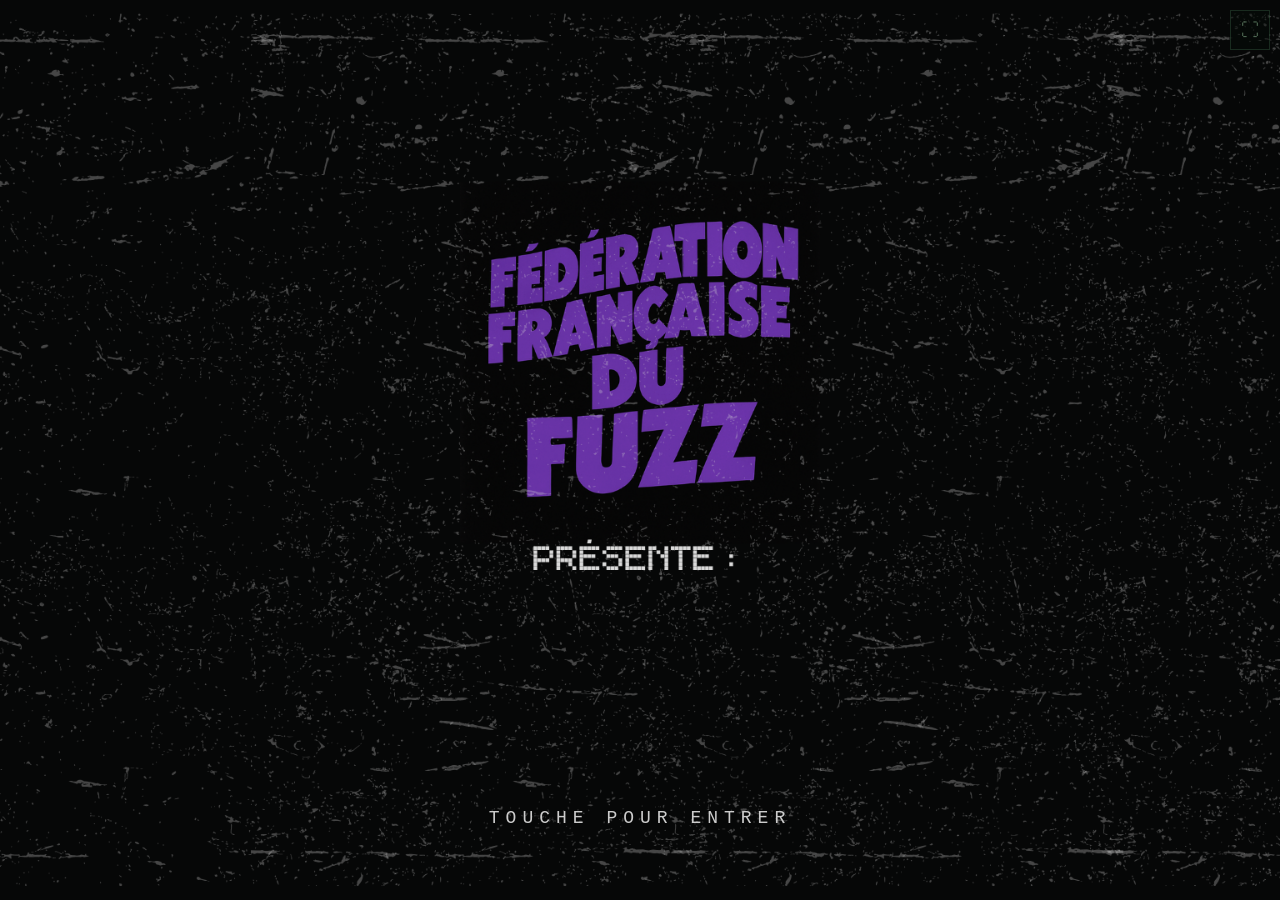
<file: index.html>
<!DOCTYPE html>
<html lang="fr">
<head>
<meta charset="UTF-8">
<meta name="viewport" content="width=device-width, initial-scale=1.0, maximum-scale=1.0, user-scalable=no, viewport-fit=cover">
<title>SLOTH TEMPLE</title>
<link rel="stylesheet" href="css/common.css">
<style>
  #splash { position:fixed; inset:0; z-index:200; background:#000;
    display:flex; flex-direction:column;
    align-items:center; justify-content:center; cursor:pointer; }
  #splash img { pointer-events:none; width:100%; height:100%; object-fit:cover; opacity:0.85; }
  #splash-texte { pointer-events:none; position:absolute; bottom:8%;
    font-family:'Courier New',monospace; color:#ccc;
    font-size:clamp(12px,2.5vw,18px); letter-spacing:6px;
    animation:clignoter 1.4s infinite; }
  @keyframes clignoter { 0%,100%{opacity:1} 50%{opacity:0} }
  #menu { position:fixed; inset:0; z-index:10; display:none;
    flex-direction:column; align-items:center;
    justify-content:flex-start;
    overflow-x:hidden; overflow-y:auto;
    -webkit-overflow-scrolling:touch; overscroll-behavior:contain;
    padding:max(12px, env(safe-area-inset-top)) 16px max(20px, env(safe-area-inset-bottom));
    box-sizing:border-box;
    background:radial-gradient(ellipse at 50% 60%, #0a1f10 0%, #020503 70%); }
  #logo { display:block;
    width:min(72vw, 320px);
    max-height:clamp(72px, 18vh, 160px);
    height:auto; object-fit:contain;
    margin-bottom:clamp(8px, 2vh, 20px);
    filter:drop-shadow(0 0 24px rgba(80,60,20,0.8)); flex-shrink:0; }
  #sous-titre { font-size:clamp(8px, 2vw, 12px); letter-spacing:clamp(2px, 1vw, 5px);
    color:#4a6a50; margin-bottom:clamp(12px, 2.5vh, 24px); flex-shrink:0; text-align:center; }
  #niveaux { display:flex; flex-direction:column; gap:10px; width:min(380px, 92vw); flex-shrink:0; }
  .niveau-btn { background:rgba(10,24,14,0.8); border:1px solid #2a4a34;
    color:#cfe8cf; font-family:'Courier New',monospace;
    font-size:clamp(10px,2.5vw,14px); letter-spacing:1px;
    padding:clamp(10px, 2.5vw, 16px) clamp(12px, 3vw, 20px); cursor:pointer; text-align:left;
    display:flex; justify-content:space-between; align-items:center; flex-shrink:0; }
  .niveau-btn:hover:not(:disabled) { border-color:#bfffc8; box-shadow:0 0 14px rgba(120,255,140,0.25); }
  .niveau-btn:active:not(:disabled) { background:rgba(30,70,40,0.8); }
  .niveau-btn:disabled { opacity:0.4; cursor:not-allowed; }
  .niveau-btn .num { color:#4a6a50; font-size:10px; letter-spacing:3px; }
  .niveau-btn .titre { flex:1; padding:0 16px; }
  .niveau-btn .statut { font-size:9px; color:#3a5a40; letter-spacing:2px; white-space:nowrap; }
  .niveau-btn.debloque .statut { color:#6aaa70; }
  .niveau-btn.termine .statut { color:#8a9a50; }
  #menu-actions { display:flex; gap:12px; margin-top:clamp(16px, 3vh, 28px); flex-wrap:wrap; justify-content:center; flex-shrink:0; }
  .menu-action { background:rgba(10,24,14,0.6); border:1px solid #2a4a34; color:#7a9a80;
    font-family:'Courier New',monospace; font-size:11px; letter-spacing:2px;
    padding:10px 18px; cursor:pointer; }
  .menu-action:hover { border-color:#5a7a60; color:#9fd8a8; }
  #footer { margin-top:clamp(12px, 2vh, 24px); padding-bottom:8px; font-size:9px; letter-spacing:3px; color:#2a3a2a; flex-shrink:0; text-align:center; }

  @media (max-height: 520px), (max-width: 380px) {
    #logo { width:min(60vw, 180px); max-height:14vh; margin-bottom:6px; }
    #sous-titre { margin-bottom:10px; letter-spacing:2px; }
    #niveaux { gap:8px; }
    .niveau-btn { padding:10px 12px; }
    .niveau-btn .titre { padding:0 8px; }
  }
</style>
</head>
<body>
<audio id="musique-intro" src="assets/audio/intro.mp3" loop preload="auto"></audio>
<div id="crt"></div>

<div id="splash">
  <img src="assets/images/slothsleep.png" alt="Somnul">
  <div id="splash-texte">TOUCHE POUR ENTRER</div>
</div>

<div id="menu">
  <img id="logo" src="assets/images/logo.png" alt="SLOTH TEMPLE">
  <div id="sous-titre">CHOISIR LE RITE — 199X</div>
  <div id="niveaux"></div>
  <div id="menu-actions">
    <button class="menu-action" id="btn-accueil">RETOUR À L'ACCUEIL</button>
  </div>
  <div id="footer">SLOTH TEMPLE — TOUS LES RIFFS RÉSERVÉS</div>
</div>

<div id="game-shell">
  <iframe id="game-frame" title="Sloth Temple — niveau en cours" allow="autoplay"></iframe>
</div>

<script src="js/common.js"></script>
<script src="js/app.js"></script>
</body>
</html>
</file>
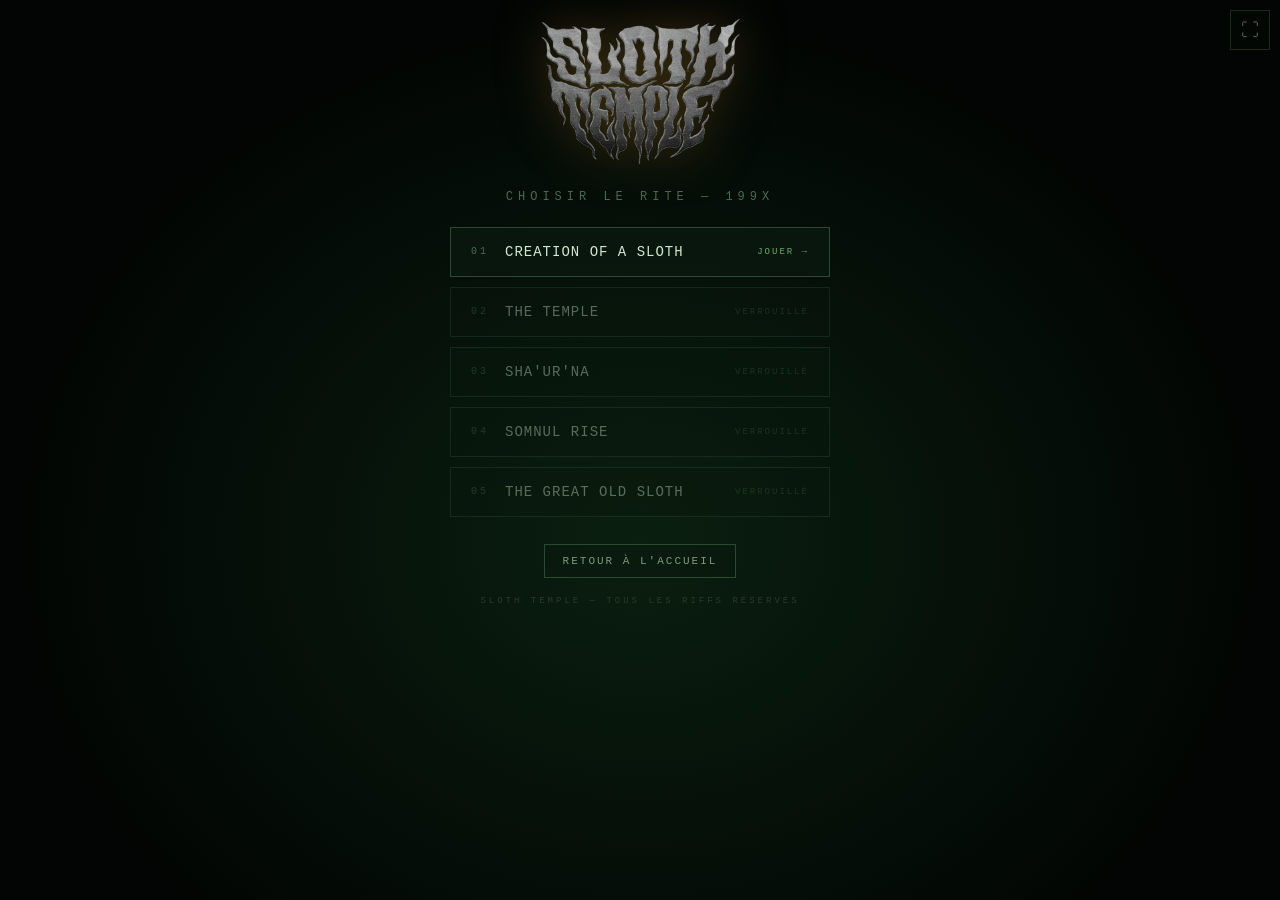
<file: levels/niveau2.html>
<!DOCTYPE html>
<html lang="fr">
<head>
<meta charset="UTF-8">
<meta name="viewport" content="width=device-width, initial-scale=1.0, maximum-scale=1.0, user-scalable=no, viewport-fit=cover">
<title>SLOTH TEMPLE - THE TEMPLE</title>
<link rel="stylesheet" href="../css/common.css">
<style>
  html, body { margin:0; padding:0; width:100%; height:100%; background:#000; overflow:hidden;
    font-family:'Courier New',monospace; touch-action:none; user-select:none; -webkit-user-select:none; }
  #game-wrap { position:fixed; inset:0; display:flex; align-items:center; justify-content:center; background:#000; }
  #game-canvas { display:block; image-rendering:pixelated; image-rendering:crisp-edges; }
  #flash { pointer-events:none; position:fixed; inset:0; z-index:7; background:#bfffc8; opacity:0; }
  #hud { position:fixed; top:max(8px, env(safe-area-inset-top)); left:50%; transform:translateX(-50%);
    z-index:10; width:min(300px, 88vw); pointer-events:none; text-align:center; }
  #hud-vitesse { color:#8ab890; font-size:8px; letter-spacing:3px; margin-bottom:3px; }
  #hud-bar { height:6px; background:#0a140c; border:1px solid #3a5a42; position:relative; }
  #hud-fill { height:100%; width:50%; background:linear-gradient(to right,#3a8a4e,#6affb0); transition:width 0.06s linear, background 0.12s; }
  #hud-thresh { position:absolute; top:-1px; bottom:-1px; width:2px; background:rgba(255,216,74,0.55);
    pointer-events:none; transform:translateX(-1px); }
  #hud-bar.hud-warn { animation:hud-warn-blink 0.4s ease-in-out infinite alternate; }
  #hud-bar.hud-warn #hud-fill { animation:hud-fill-warn 0.4s ease-in-out infinite alternate; }
  @keyframes hud-warn-blink {
    from { border-color:#3a5a42; box-shadow:none; }
    to { border-color:#c8a040; box-shadow:0 0 10px rgba(200,160,64,0.55); }
  }
  @keyframes hud-fill-warn {
    from { opacity:1; filter:brightness(1); }
    to { opacity:0.3; filter:brightness(1.4); }
  }
  #hud-buff { color:#4a6a50; font-size:8px; letter-spacing:2px; margin-top:3px; min-height:12px; }
  /* Haut gauche : ne gêne ni la vidéo ni les contrôles bas */
  #hud-torpeur { display:none; position:fixed; z-index:12;
    left:max(8px, env(safe-area-inset-left));
    top:max(8px, env(safe-area-inset-top));
    width:min(132px, 40vw); padding:4px 6px 5px;
    background:rgba(4,18,12,0.9); border:1px solid #4aff8a;
    box-shadow:0 0 10px rgba(74,255,138,0.28), inset 0 0 8px rgba(74,255,138,0.06);
    animation:torpeur-pulse 1.6s ease-in-out infinite; text-align:center; }
  #hud-torpeur.visible { display:block; }
  #hud-torpeur.warn { border-color:#ffd84a; box-shadow:0 0 14px rgba(255,216,74,0.45);
    animation:torpeur-warn 0.45s ease-in-out infinite alternate; }
  #hud-torpeur-label { color:#bfffc8; font-size:7px; letter-spacing:2px; margin-bottom:3px; }
  #hud-torpeur-row { display:flex; align-items:center; gap:6px; justify-content:center; }
  #hud-torpeur-time { color:#e8ffe8; font-size:13px; font-weight:bold; letter-spacing:1px;
    text-shadow:0 0 8px rgba(120,255,140,0.7); min-width:34px; text-align:right;
    font-variant-numeric:tabular-nums; }
  #hud-torpeur-ring { width:20px; height:20px; border-radius:50%;
    background:conic-gradient(#4aff8a var(--tp, 100%), #1a3020 0);
    display:flex; align-items:center; justify-content:center;
    box-shadow:0 0 6px rgba(74,255,138,0.35); }
  #hud-torpeur-ring::after { content:''; width:12px; height:12px; border-radius:50%;
    background:#07140c; border:1px solid #2a4a34; }
  @keyframes torpeur-pulse {
    0%,100% { box-shadow:0 0 14px rgba(74,255,138,0.28), inset 0 0 10px rgba(74,255,138,0.06); }
    50% { box-shadow:0 0 22px rgba(74,255,138,0.5), inset 0 0 14px rgba(74,255,138,0.12); }
  }
  @keyframes torpeur-warn {
    from { filter:brightness(1); }
    to { filter:brightness(1.25); }
  }
  #journal { position:fixed; bottom:0; left:0; right:0; z-index:12;
    background:rgba(4,12,7,0.95); border-top:2px solid #2a4a34;
    padding:14px 14px calc(10px + env(safe-area-inset-bottom)) 14px;
    color:#cfe8cf; display:none; text-align:center; }
  #journal-text { font-size:clamp(11px,2.8vw,14px); letter-spacing:1px; text-shadow:1px 1px 0 #000;
    margin:0 0 12px; line-height:1.5; }
  #journal-ok { background:rgba(20,50,30,0.8); border:1px solid #3a6a48; color:#cfe8cf;
    font-family:'Courier New',monospace; font-size:12px; letter-spacing:3px;
    padding:10px 36px; cursor:pointer; }
  #journal-ok:active { background:rgba(60,140,80,0.7); }
  #annonce { position:fixed; top:22%; width:100%; text-align:center; z-index:11; pointer-events:none;
    color:#e8f0e0; font-size:clamp(14px,3.5vw,22px); letter-spacing:4px; font-weight:bold;
    text-shadow:0 0 14px rgba(120,255,140,0.5), 2px 2px 0 #000; opacity:0; transition:opacity 0.3s; }
  #tip-stack { position:fixed; top:max(12px, env(safe-area-inset-top)); right:max(12px, env(safe-area-inset-right));
    z-index:15; display:flex; flex-direction:column; gap:8px; align-items:flex-end; pointer-events:none;
    max-width:min(248px, 58vw); }
  .tip-bubble { background:rgba(4,12,7,0.94); border:1px solid #3a6a48; color:#b8d8bc;
    font-size:clamp(9px, 2.1vw, 11px); letter-spacing:0.5px; line-height:1.5;
    padding:10px 12px; border-radius:3px; box-shadow:0 4px 18px rgba(0,0,0,0.45);
    animation:tip-in 0.28s ease-out; opacity:1; transition:opacity 0.35s; }
  .tip-bubble.fade-out { opacity:0; transform:translateX(6px); }
  .tip-bubble strong { display:block; color:#bfffc8; font-size:clamp(9px, 2.3vw, 11px);
    letter-spacing:2px; margin-bottom:5px; }
  @keyframes tip-in {
    from { transform:translateX(14px); opacity:0; }
    to { transform:translateX(0); opacity:1; }
  }
  #aide-desktop { display:none; }
  #tutoriel { position:fixed; inset:0; z-index:25; background:rgba(2,5,3,0.94);
    display:none; flex-direction:column; align-items:center; justify-content:center;
    padding:24px; box-sizing:border-box; text-align:center; }
  #tutoriel h2 { color:#bfffc8; font-size:clamp(14px,3.5vw,20px); letter-spacing:6px;
    margin:0 0 14px; text-shadow:0 0 16px rgba(120,255,140,0.5); }
  #tutoriel-lore { color:#8ab890; font-size:clamp(11px,2.6vw,13px); letter-spacing:1px;
    line-height:1.7; max-width:360px; margin:0 0 22px; }
  #tutoriel-grid { display:grid; grid-template-columns:auto 1fr; gap:10px 20px;
    text-align:left; margin-bottom:28px; max-width:340px; width:100%; }
  .tut-key { background:rgba(10,24,14,0.9); border:1px solid #3a6a48; color:#bfffc8;
    font-family:'Courier New',monospace; font-size:clamp(11px,2.5vw,13px); letter-spacing:1px;
    padding:8px 12px; text-align:center; min-width:72px; white-space:nowrap; }
  .tut-desc { color:#9fd8a8; font-size:clamp(11px,2.5vw,13px); letter-spacing:1px;
    display:flex; align-items:center; line-height:1.4; }
  #tutoriel-ok { background:rgba(20,50,30,0.8); border:1px solid #3a6a48; color:#cfe8cf;
    font-family:'Courier New',monospace; font-size:13px; letter-spacing:3px;
    padding:12px 40px; cursor:pointer; }
  #tutoriel-ok:hover { border-color:#bfffc8; box-shadow:0 0 12px rgba(120,255,140,0.25); }
  #tutoriel-note { color:#5a7a60; font-size:10px; letter-spacing:2px; margin-top:16px; }
  #btn-vinyl { position:fixed; top:12px; left:12px; z-index:50; font-size:0; width:36px; height:36px;
    opacity:0.55; background:rgba(10,24,14,0.85); border:1px solid #3a6a48; color:#bfffc8;
    letter-spacing:1px; cursor:pointer; }
  #btn-vinyl::after { content:'MENU'; font-size:9px; letter-spacing:2px;
    display:flex; align-items:center; justify-content:center; width:100%; height:100%;
    font-family:'Courier New',monospace; }
  #btn-vinyl:hover { opacity:1; border-color:#bfffc8; }
  #ecran-fin { position:fixed; inset:0; z-index:30; background:rgba(2,5,3,0.94); display:none;
    flex-direction:column; align-items:center; justify-content:center; color:#bfffc8; text-align:center; padding:0 16px; }
  #ecran-fin h1 { font-size:clamp(22px,6vw,38px); letter-spacing:8px; text-shadow:0 0 24px rgba(120,255,140,0.6); margin-bottom:14px; }
  #ecran-fin p { color:#8ab890; font-size:clamp(11px,2.8vw,14px); letter-spacing:1px; line-height:2; margin-bottom:26px; }
  #fin-ok { background:rgba(20,50,30,0.8); border:1px solid #3a6a48; color:#cfe8cf;
    font-family:'Courier New',monospace; font-size:13px; letter-spacing:3px;
    padding:12px 40px; cursor:pointer; margin-top:8px; }
  #fin-ok:hover { border-color:#bfffc8; box-shadow:0 0 12px rgba(120,255,140,0.25); }
  #gamepad { position:fixed; inset:0; z-index:20; pointer-events:none; display:none; }
  #gamepad.visible { display:block; }
  .gp-btn { position:absolute; border-radius:50%; border:2px solid rgba(180,200,180,0.35);
    background:rgba(20,40,25,0.25); color:rgba(200,230,200,0.5); font-size:14px;
    display:flex; align-items:center; justify-content:center;
    -webkit-tap-highlight-color:transparent; touch-action:none; pointer-events:auto; }
  .gp-btn.actif { background:rgba(60,140,80,0.45); border-color:rgba(191,255,200,0.7); color:#bfffc8; }
  #dpad-left { width:50px; height:50px; left:max(40px, calc(env(safe-area-inset-left) + 28px)); bottom:36px; }
  #dpad-right { width:50px; height:50px; left:max(100px, calc(env(safe-area-inset-left) + 88px)); bottom:36px; }
  #btn-jump { width:56px; height:56px; right:24px; bottom:32px; font-size:18px; font-weight:bold; }
  #btn-attack { width:50px; height:50px; right:92px; bottom:36px; font-size:11px; letter-spacing:0; }
</style>
</head>
<body>
<audio id="musique-niveau" loop preload="auto">
  <source src="../assets/audio/Sloth_02_V7_Master.ogg" type="audio/ogg">
  <source src="../assets/audio/Sloth_02_V7_Master.mp3" type="audio/mpeg">
</audio>
<button id="btn-vinyl" onclick="slothGoToMenu()" type="button" aria-label="Menu"></button>
<div id="game-wrap"><canvas id="game-canvas"></canvas></div>
<div id="crt"></div>
<div id="flash"></div>
<div id="hud">
  <div id="hud-vitesse">ALLURE DU RÊVE</div>
  <div id="hud-bar"><div id="hud-fill"></div><div id="hud-thresh"></div></div>
  <div id="hud-buff"></div>
</div>
<div id="hud-torpeur" aria-live="polite">
  <div id="hud-torpeur-label">TORPEUR</div>
  <div id="hud-torpeur-row">
    <div id="hud-torpeur-ring"></div>
    <div id="hud-torpeur-time">0.0s</div>
  </div>
</div>
<div id="annonce"></div>
<div id="tip-stack" aria-live="polite"></div>
<div id="journal">
  <p id="journal-text"></p>
  <button id="journal-ok" type="button">OK</button>
</div>
<div id="tutoriel">
  <h2>LE RÊVE DE SOMNUL</h2>
  <p id="tutoriel-lore">Somnul marche dans son sommeil. Chaque pas lui appartient : seule la torpeur ouvre les passages étroits.</p>
  <div id="tutoriel-grid">
    <div class="tut-key">← →</div><div class="tut-desc">Avancer / reculer librement</div>
    <div class="tut-key">ESPACE / ↑</div><div class="tut-desc">Sauter (triple saut en l'air)</div>
    <div class="tut-key">X / CRR</div><div class="tut-desc">Cri doom · devant Somnul</div>
  </div>
  <button id="tutoriel-ok" type="button">COMMENCER LE RITE</button>
  <div id="tutoriel-note">Marche doucement pour les passages. Les reliques offrent la torpeur.</div>
</div>

<div id="gamepad">
  <div class="gp-btn" id="dpad-left" data-key="left">◀</div>
  <div class="gp-btn" id="dpad-right" data-key="right">▶</div>
  <div class="gp-btn" id="btn-jump" data-key="jump">↑</div>
  <div class="gp-btn" id="btn-attack" data-key="attack">CRR</div>
</div>

<div id="ecran-fin">
  <h1 id="fin-titre"></h1>
  <p id="fin-texte"></p>
  <button id="fin-ok" type="button">RETOUR AU TEMPLE</button>
</div>

<script src="../js/common.js"></script>
<script>
const VW = 320, VH = 240;
const GRAV = 0.42;
const GRAV_AIR = 0.34;
const TICK = 1 / 60;
const JUMP_VS = [-7.2, -6.0, -5.2];
const MAX_JUMPS = 3;
const RUN = 2.4;
const MAX_VX = 5.2;
const SLOW_THRESH = 2.35;
const SPEED_MAX = MAX_VX;
const BUFF_WARN_TIME = 1.5;
const COYOTE_TIME = 0.09;
const JUMP_BUFFER = 0.12;
const TEMPLE_SEQ = { APPROACH: 0.7, MEDITATE: 1.6, ASCEND: 1.15, BURST: 0.55 };
const ITEM_FLOAT = 24;
const PW = 26, PH = 32;
const GROUND_Y = 168;
const START = { x: 80, y: GROUND_Y - PH };
const WORLD_DEATH_Y = 420;
const CAM_LOOKAHEAD = 48;

const COL = {
  fur: '#3a3228', furL: '#5a4a38', furH: '#7a6850', furD: '#1e1812', belly: '#2a2820', bellyL: '#3a3830',
  eye: '#5aff9a', eyeGlow: '#2aff6a', claw: '#9a8868', clawL: '#c8b898', clawD: '#1a1410',
  plat: '#1a3028', platL: '#2a4a34', platMoss: '#2a4838', dream: '#1a2840', spike: '#8a4a5a',
  itemBrume: '#6a9aaa', itemKalimba: '#c8a040', itemSieste: '#4a8a5a',
  temple: '#2a3a28', glow: '#4aff8a',
  enemy: '#3a6a48', enemyD: '#1a3020', enemyEye: '#7affaa',
  cerb: '#243828', cerbL: '#3a5848', cerbH: '#5a8868', cerbD: '#121810',
  cerbEye: '#5aff9a', mist: '#6a9aaa', mistL: '#a8d8c8',
};

let canvas, ctx, cam = { x: 0, y: 0 };
let camLookX = 0;
let phase = 'intro';
let keys = {}, touchKeys = {};
let platforms = [], items = [], triggers = [], particles = [], windZones = [], enemies = [], props = [];
let slowBuff = { mult: 1, timer: 0, timeMax: 0, label: '', kind: '' };
let animT = 0, levelW = 0, narrActive = false, narrResolve = null;
let attackFlash = 0, actx = null, master = null;
let bgNormal = null, bgFlipped = null;
let templeSprite = null;
let temple = null;
let narrSeen = new Set();
let tipsSeen = new Set();
let invulnTimer = 0;
let templeSeq = null;
let savedPos = null;
let bootStarted = false;
let checkpoint = { x: START.x, y: START.y };
let coyoteTimer = 0;
let jumpBufferTimer = 0;
let hitstopTimer = 0;
let landSquash = 0;
let deathReason = '';
let musicGainEl = null;

const ATTACK = { DURATION: 0.85, RANGE: 290, COOLDOWN: 0.85, CONE: 0.28 };
const CRUMBLE_DELAY = 0.9;
const CRUMBLE_WARN = 0.45;
let attackTimer = 0;
let camShake = 0;
let distortAmt = 0;
let attackCooldown = 0;
let shockwaves = [];
let bossProjectiles = [];
const DEATH_SEQ = { DISSOLVE: 1.05, FADE_OUT: 0.45, FADE_IN: 0.45 };
let deathSeq = null;
let cerberusCine = null;
const playerState = {
  x: START.x, y: GROUND_Y - PH, vx: 0, vy: 0,
  onGround: true, jumps: 0, facing: 1,
  anim: 'idle', animFrame: 0, hitWall: 0,
  blink: 0, sleepy: false, screaming: 0,
  pipeScale: 1, pipeRot: 0, bodySquash: 1,
};

function dodo(ms) { return new Promise(r => setTimeout(r, ms)); }

function annoncer(txt, dur = 1800) {
  return new Promise(res => {
    const el = document.getElementById('annonce');
    el.textContent = txt;
    el.style.opacity = 1;
    setTimeout(() => { el.style.opacity = 0; setTimeout(res, 300); }, dur);
  });
}

function tipBubble(title, body, dur = 3400) {
  const stack = document.getElementById('tip-stack');
  const el = document.createElement('div');
  el.className = 'tip-bubble';
  el.innerHTML = `<strong>${title}</strong>${body}`;
  stack.appendChild(el);
  while (stack.children.length > 4) stack.removeChild(stack.firstChild);
  setTimeout(() => {
    el.classList.add('fade-out');
    setTimeout(() => el.remove(), 380);
  }, dur);
}

function clearTipBubbles() {
  document.getElementById('tip-stack').replaceChildren();
}

function log(txt) {
  return new Promise(res => {
    narrResolve = res;
    narrActive = true;
    document.getElementById('journal-text').textContent = txt;
    document.getElementById('journal').style.display = 'block';
    updateGamepadVisibility();
  });
}

function hideLog() {
  document.getElementById('journal').style.display = 'none';
  narrActive = false;
  updateGamepadVisibility();
}

function snapToGround() {
  const p = playerState;
  p.x = START.x;
  p.y = GROUND_Y - PH;
  p.vx = 0;
  p.vy = 0;
  p.onGround = true;
  p.jumps = 0;
  p.hitWall = 0;
}

function savePlayerPos() {
  savedPos = {
    x: playerState.x, y: playerState.y,
    vx: 0, vy: 0,
  };
}

function restorePlayerPos() {
  if (!savedPos) return;
  const p = playerState;
  p.x = savedPos.x;
  p.y = savedPos.y;
  p.vx = 0;
  p.vy = 0;
  p.jumps = 0;
  p.onGround = false;
  p.vy = 0.01;
  snapPlayerToPlatforms(p);
  if (!p.onGround) {
    for (const pl of platforms) {
      if (pl.broken || pl.type === 'spike' || pl.type === 'wall' || pl.type === 'gate') continue;
      if (p.x + PW > pl.x && p.x < pl.x + pl.w && Math.abs(p.y + PH - pl.y) < 14) {
        p.y = pl.y - PH;
        p.onGround = true;
        break;
      }
    }
  }
  savedPos = null;
}

function applyNarrSeenToTriggers() {
  for (const t of triggers) {
    if (t.id === 'temple') continue;
    if (narrSeen.has(t.id) || tipsSeen.has(t.id)) t.fired = true;
  }
}

function markTriggerFired(id) {
  for (const t of triggers) {
    if (t.id === id) t.fired = true;
  }
}

document.getElementById('journal-ok').addEventListener('click', () => {
  hideLog();
  if (narrResolve) { narrResolve(); narrResolve = null; }
});

function flasher(col = '#bfffc8', op = 0.35) {
  const f = document.getElementById('flash');
  f.style.background = col;
  f.style.transition = 'none';
  f.style.opacity = op;
  requestAnimationFrame(() => {
    f.style.transition = 'opacity 0.45s';
    f.style.opacity = 0;
  });
}

function initAudio() {
  if (actx) return;
  actx = new (window.AudioContext || window.webkitAudioContext)();
  master = actx.createGain();
  master.gain.value = 0.45;
  master.connect(actx.destination);
}

function sonCriDoom() {
  initAudio();
  const t0 = actx.currentTime;
  [55, 82.5, 110].forEach((f, i) => {
    const o = actx.createOscillator();
    o.type = 'sawtooth';
    o.frequency.setValueAtTime(f, t0);
    o.frequency.exponentialRampToValueAtTime(f * 0.6, t0 + 0.35);
    const ws = actx.createWaveShaper();
    const n = 128, curve = new Float32Array(n);
    for (let j = 0; j < n; j++) {
      const x = j / n * 2 - 1;
      curve[j] = Math.tanh(x * 6) / Math.tanh(2);
    }
    ws.curve = curve;
    const g = actx.createGain();
    g.gain.setValueAtTime(0.18 - i * 0.04, t0);
    g.gain.exponentialRampToValueAtTime(0.001, t0 + 0.5);
    o.connect(ws); ws.connect(g); g.connect(master);
    o.start(t0); o.stop(t0 + 0.55);
  });
  const buf = actx.createBuffer(1, actx.sampleRate * 0.15, actx.sampleRate);
  const d = buf.getChannelData(0);
  for (let i = 0; i < d.length; i++) d[i] = (Math.random() * 2 - 1) * (1 - i / d.length);
  const noise = actx.createBufferSource();
  noise.buffer = buf;
  const nf = actx.createBiquadFilter();
  nf.type = 'lowpass'; nf.frequency.value = 400;
  const ng = actx.createGain();
  ng.gain.setValueAtTime(0.12, t0);
  ng.gain.exponentialRampToValueAtTime(0.001, t0 + 0.2);
  noise.connect(nf); nf.connect(ng); ng.connect(master);
  noise.start(t0);
}

function buildLevel() {
  platforms = []; items = []; triggers = []; windZones = []; enemies = []; props = [];
  levelW = 0;

  function plat(x, y, w, h, type = 'solid') {
    const p = { x, y, w, h, type, broken: false, crumbleTimer: 0, crumbling: false };
    platforms.push(p);
    levelW = Math.max(levelW, x + w);
    return p;
  }
  function trig(x, y, w, h, id, once = true) {
    triggers.push({ x, y, w, h, id, once, fired: false });
  }
  function itemOnPlat(cx, platY, kind) {
    items.push({ x: cx - 8, y: platY - ITEM_FLOAT, kind, taken: false, bob: Math.random() * Math.PI * 2 });
  }
  function enemy(x, y, minX, maxX) {
    enemies.push({ x, y, w: 22, h: 26, minX, maxX, vx: 0.4, alive: true, phase: Math.random() * 6, type: 'fuzz' });
  }
  function prop(x, y, kind) {
    props.push({ x, y, kind });
  }
  function cerberus(x, y) {
    enemies.push({
      type: 'cerberus', x, y, w: 72, h: 52, anchorX: x,
      minX: x, maxX: x, vx: 0, alive: true, phase: 0,
      headHp: [2, 2, 2], hitFlash: 0, hurtTimer: 0,
      atkTimer: 1.4, atkPhase: 'idle', atkT: 0,
      patrolMin: x - 110, patrolMax: x + 48, moveDir: 0,
      enrageAnnounced: false,
    });
  }

  // ACTE 1 — Rite d'initiation
  // Sol jusqu'à la marche (évite le coin vide + mur = jitter)
  plat(0, 168, 300, 72);
  plat(0, 0, 40, 240, 'wall');
  trig(50, 100, 70, 80, 'intro');
  // Décor d'ambiance (fond, hors collision) — colonnes éloignées du sol jouable
  prop(48, 168, 'vine');
  prop(210, 168, 'pillar');
  prop(160, 168, 'amp_orange');

  plat(300, 152, 72, 16);
  itemOnPlat(336, 152, 'brume');
  // Pics UNIQUEMENT dans le vide (après la plateforme)
  for (let x = 380; x < 468; x += 22) {
    platforms.push({ x, y: 168, w: 14, h: 16, type: 'spike', broken: false });
  }
  plat(480, 136, 72, 16);

  plat(600, 152, 80, 16);
  enemy(620, 126, 605, 655);
  plat(680, 120, 64, 16, 'crumble');
  plat(760, 120, 64, 16, 'crumble');
  plat(840, 120, 64, 16, 'crumble');
  plat(920, 120, 64, 16, 'crumble');
  plat(1000, 152, 120, 16);
  trig(660, 60, 100, 100, 'bridge');
  itemOnPlat(780, 120, 'kalimba');
  enemy(1085, 126, 1070, 1110);
  trig(1010, 100, 80, 60, 'cp_bridge');

  // Fosse à pics (pas de plateforme ni ennemi au-dessus)
  for (let x = 1140; x < 1240; x += 22) {
    platforms.push({ x, y: 168, w: 14, h: 16, type: 'spike', broken: false });
  }

  plat(1260, 152, 200, 16);
  plat(1310, 120, 32, 32, 'gate');
  plat(1380, 120, 32, 32, 'gate');
  enemy(1440, 126, 1420, 1445);
  itemOnPlat(1460, 152, 'brume');

  plat(1500, 152, 100, 16);
  plat(1600, 120, 96, 16);
  plat(1696, 88, 96, 16);
  plat(1792, 56, 96, 16);
  plat(1888, 88, 88, 16);
  plat(1984, 120, 96, 16);
  itemOnPlat(1832, 56, 'sieste');
  enemy(1720, 62, 1700, 1770);
  plat(2100, 152, 120, 16);
  itemOnPlat(2150, 152, 'brume');

  // ACTE 2 — Seuil Cerbère
  plat(2240, 168, 560, 72);
  trig(2260, 120, 90, 52, 'cerberus');
  prop(2288, 168, 'pillar');
  prop(2460, 168, 'pillar');
  prop(2688, 168, 'pillar');
  prop(2340, 168, 'amp_marshall');
  prop(2620, 168, 'amp_marshall');
  prop(2500, 168, 'amp_orange');
  plat(2420, 128, 48, 12);
  plat(2580, 112, 48, 12);
  cerberus(2540, 116);
  trig(2780, 100, 90, 70, 'cp_boss');

  // ACTE 3 — Résolution (procession)
  plat(2840, 152, 100, 16);
  windZones.push({ x: 2920, y: 40, w: 160, h: 140, force: 0.42 });
  plat(2960, 120, 80, 16);
  itemOnPlat(2990, 120, 'kalimba');
  plat(3080, 152, 72, 16);
  plat(3180, 136, 64, 16);
  plat(3280, 152, 100, 16);
  enemy(3240, 110, 3220, 3270);
  trig(3180, 80, 80, 80, 'aftermath');
  prop(3320, 152, 'vine');
  prop(3100, 152, 'amp_orange');
  prop(3480, 152, 'amp_marshall');

  plat(3420, 152, 110, 16);
  plat(3540, 128, 110, 16);
  plat(3660, 104, 120, 16);
  plat(3800, 136, 100, 16);
  prop(3720, 104, 'pillar');
  prop(3695, 104, 'amp_orange');
  enemy(3580, 104, 3550, 3640);

  plat(3920, 168, 420, 72);
  temple = { x: 3940, y: 40, w: 180, h: 128, doorX: 4030, doorY: 152, glow: 0 };
  trig(3950, 100, 160, 72, 'temple', false);
  prop(4140, 168, 'vine');
  prop(4200, 168, 'amp_marshall');
  levelW = 4360;
}





function setSafeCheckpoint(id) {
  // Spawns fixes : hors ennemis, hors dalles instables, sur sol solide
  const spots = {
    cp_bridge: { x: 1012, y: 152 - PH }, // gauche dalle post-pont (ennemi plus à droite)
    cp_boss: { x: 2755, y: 168 - PH },   // sol d'arène, après le boss, avant le vide
  };
  const spot = spots[id];
  if (spot) {
    checkpoint = { x: spot.x, y: spot.y };
    return;
  }
  checkpoint = { x: playerState.x, y: playerState.y };
}

async function fireTrigger(id) {
  if (phase === 'fin') return;

  if (id === 'temple') {
    markTriggerFired(id);
    startTempleEntry();
    return;
  }

  if (id === 'cp_bridge' || id === 'cp_boss') {
    markTriggerFired(id);
    setSafeCheckpoint(id);
    return;
  }

  // Narrations mid-niveau retirées : on marque juste le trigger
  markTriggerFired(id);
  narrSeen.add(id);
}

function startTempleEntry() {
  if (templeSeq || phase === 'fin' || !temple) return;
  narrSeen.add('temple');
  phase = 'temple';
  const p = playerState;
  templeSeq = {
    phase: 'approach',
    t: 0,
    alpha: 1,
    startX: p.x,
    startY: p.y,
    doorX: temple.doorX - PW / 2,
    doorY: temple.doorY - PH,
    meditateAt: null,
    burstDone: false,
    announced: false,
  };
  p.vx = 0;
  p.vy = 0;
  p.facing = 1;
  p.onGround = true;
  p.pipeScale = 1;
  p.pipeRot = 0;
  temple.glow = 0;
  updateGamepadVisibility();
  duckMusic(0.45, 6);
}

function updateTempleSequence(dt) {
  const seq = templeSeq;
  if (!seq || !temple) return;
  const p = playerState;
  seq.t += dt;

  if (seq.phase === 'approach') {
    const prog = Math.min(1, seq.t / TEMPLE_SEQ.APPROACH);
    const e = prog * prog * (3 - 2 * prog);
    p.x = seq.startX + (seq.doorX - seq.startX) * e;
    p.y = seq.startY;
    p.anim = 'walk';
    p.animFrame += dt * 5;
    p.facing = 1;
    temple.glow = prog * 0.3;
    camShake = prog * 2;
    if (Math.random() < 0.3) {
      spawnParticles(temple.doorX, temple.doorY, COL.glow, 1);
    }
    if (prog >= 1) {
      seq.phase = 'meditate';
      seq.t = 0;
      seq.meditateAt = { x: seq.doorX, y: seq.startY };
      p.x = seq.doorX;
      p.y = seq.startY;
      p.anim = 'meditate';
      p.vx = 0;
      p.vy = 0;
    }
  } else if (seq.phase === 'meditate') {
    const prog = Math.min(1, seq.t / TEMPLE_SEQ.MEDITATE);
    const breath = Math.sin(animT * 1.6) * 0.5;
    p.x = seq.meditateAt.x;
    p.y = seq.meditateAt.y;
    p.anim = 'meditate';
    p.animFrame += dt * 1.5;
    p.pipeScale = 1;
    p.pipeRot = 0;
    temple.glow = 0.3 + prog * 0.55 + breath * 0.05;
    camShake = 1 + prog * 2;
    distortAmt = Math.max(distortAmt, prog * 0.25);
    if (!seq.announced && prog > 0.12) {
      seq.announced = true;
      annoncer('LE RITE DU SOMMEIL', 1600);
    }
    // Fumée de prière qui monte vers la porte
    if (Math.random() < 0.55 + prog * 0.4) {
      spawnParticles(
        temple.doorX + (Math.random() - 0.5) * 18,
        temple.doorY - prog * 10,
        prog > 0.5 ? COL.eye : COL.glow,
        1,
      );
    }
    if (prog >= 1) {
      seq.phase = 'ascend';
      seq.t = 0;
    }
  } else if (seq.phase === 'ascend') {
    const prog = Math.min(1, seq.t / TEMPLE_SEQ.ASCEND);
    const e = prog * prog * (3 - 2 * prog);
    // Du lotus vers la porte : lévitation + absorption
    p.x = seq.doorX + Math.sin(prog * 10) * (1 - prog) * 4;
    p.y = seq.meditateAt.y + (seq.doorY - seq.meditateAt.y - 20) * e;
    if (prog < 0.35) {
      p.anim = 'meditate';
      p.pipeScale = 1 - prog * 0.15;
    } else {
      p.anim = 'pipe';
      p.pipeScale = 0.9 - (prog - 0.35) * 1.1;
      p.pipeRot = (prog - 0.35) * Math.PI * 5;
    }
    seq.alpha = 1 - Math.max(0, (prog - 0.4) / 0.6) * 0.97;
    temple.glow = 0.85 + prog * 0.7;
    distortAmt = Math.max(distortAmt, 0.25 + prog * 0.55);
    camShake = 5 + prog * 12;
    if (Math.random() < 0.7) {
      spawnParticles(temple.doorX, temple.doorY - prog * 28, COL.glow, 2);
    }
    if (prog >= 1) {
      seq.phase = 'burst';
      seq.t = 0;
      p.pipeScale = 0.05;
      seq.alpha = 0;
    }
  } else if (seq.phase === 'burst') {
    temple.glow = 1.4 - seq.t * 2;
    camShake = Math.max(0, 22 - seq.t * 35);
    attackFlash = Math.max(attackFlash, 0.55 - seq.t * 0.8);
    if (!seq.burstDone) {
      seq.burstDone = true;
      flasher('#bfffc8', 0.65);
      spawnParticles(temple.doorX, temple.doorY - 18, COL.eye, 36);
      spawnParticles(temple.doorX, temple.doorY - 18, COL.glow, 24);
    }
    if (seq.t >= TEMPLE_SEQ.BURST) {
      templeSeq = null;
      temple.glow = 0;
      victoire();
    }
  }
}

function showTutorial() {
  return new Promise(res => {
    const el = document.getElementById('tutoriel');
    const btn = document.getElementById('tutoriel-ok');
    el.style.display = 'flex';
    updateGamepadVisibility();
    const done = () => {
      el.style.display = 'none';
      btn.removeEventListener('click', done);
      updateGamepadVisibility();
      res();
    };
    btn.addEventListener('click', done);
  });
}

async function startIntro() {
  playLevelMusic();
  await showTutorial();
  narrSeen.add('intro');
  markTriggerFired('intro');
  phase = 'play';
}

function playLevelMusic() {
  const m = document.getElementById('musique-niveau');
  if (m) m.play().catch(() => {});
}

async function victoire() {
  phase = 'fin';
  updateGamepadVisibility();
  SlothProgress.completeLevel(2);
  flasher('#bfffc8', 0.5);
  await annoncer("LE TEMPLE T'ACCUEILLE", 2200);
  document.getElementById('fin-titre').textContent = 'ZURRHBHOOR';
  document.getElementById('fin-texte').innerHTML =
    'Les trois gueules se sont tues.<br>Somnul referme l\'oeil du rêve.<br>Le temple de pierre ancienne ouvre son seuil.<br><br><span style="color:#5a7a60">Rite suivant : bientôt</span>';
  document.getElementById('ecran-fin').style.display = 'flex';
  const finOk = document.getElementById('fin-ok');
  await new Promise(res => {
    const done = () => { finOk.removeEventListener('click', done); res(); };
    finOk.addEventListener('click', done);
  });
  slothGoToMenu();
}

function resetLevel(fromDeath = false) {
  buildLevel();
  applyNarrSeenToTriggers();
  const spawn = fromDeath ? checkpoint : { x: START.x, y: START.y };
  Object.assign(playerState, {
    x: spawn.x, y: spawn.y, vx: 0, vy: 0,
    onGround: true, jumps: 0, facing: 1,
    anim: 'idle', animFrame: 0, hitWall: 0, screaming: 0,
    pipeScale: 1, pipeRot: 0, bodySquash: 1,
  });
  snapPlayerToPlatforms(playerState);
  if (!playerState.onGround) {
    playerState.y = Math.min(playerState.y, GROUND_Y - PH);
    playerState.onGround = true;
  }
  slowBuff = { mult: 1, timer: 0, timeMax: 0, label: '', kind: '' };
  particles = [];
  attackFlash = 0;
  invulnTimer = 1.5;
  savedPos = null;
  attackTimer = 0;
  attackCooldown = 0;
  camShake = 0;
  distortAmt = 0;
  shockwaves = [];
  bossProjectiles = [];
  templeSeq = null;
  cerberusCine = null;
  camLookX = 0;
  updateGamepadVisibility();
  coyoteTimer = 0;
  jumpBufferTimer = 0;
  hitstopTimer = 0;
  landSquash = 0;
  if (temple) temple.glow = 0;
  clearTipBubbles();
  if (fromDeath && deathReason) {
    deathReason = '';
  }
  if (!fromDeath) {
    checkpoint = { x: START.x, y: START.y };
    phase = 'play';
  }
}

function die(reason = 'Le rêve t\'a repris.') {
  if (phase === 'death' || phase === 'fin') return;
  deathReason = reason;
  duckMusic(0.15, 1.2);
  const p = playerState;
  flasher('#5a2038', 0.5);
  camShake = 10;

  const particles = [];
  for (let i = 0; i < 36; i++) {
    particles.push({
      x: p.x + PW * 0.15 + Math.random() * PW * 0.7,
      y: p.y + Math.random() * PH,
      vx: (Math.random() - 0.5) * 2.8,
      vy: -1.4 - Math.random() * 3.2,
      life: 0.55 + Math.random() * 0.85,
      maxLife: 1.35,
      color: Math.random() > 0.45 ? COL.glow : (Math.random() > 0.5 ? COL.eye : '#7ab890'),
      size: 1 + Math.random() * 3,
    });
  }

  deathSeq = {
    phase: 'dissolve',
    t: 0,
    fade: 0,
    x: p.x,
    y: p.y,
    facing: p.facing,
    particles,
    rings: [{ r: 6, a: 0.7 }, { r: 2, a: 0.5 }],
  };
  phase = 'death';
  updateGamepadVisibility();
}

function updateDeathSequence(dt) {
  const s = deathSeq;
  if (!s) return;

  camShake *= 0.88;

  if (s.phase === 'dissolve') {
    s.t += dt;
    for (const pt of s.particles) {
      pt.x += pt.vx;
      pt.y += pt.vy;
      pt.vy -= dt * 0.35;
      pt.life -= dt;
    }
    s.particles = s.particles.filter(pt => pt.life > 0);
    for (const ring of s.rings) ring.r += dt * 38;
    if (s.t >= DEATH_SEQ.DISSOLVE) {
      s.phase = 'blackout';
      s.t = 0;
    }
  } else if (s.phase === 'blackout') {
    s.t += dt;
    s.fade = Math.min(1, s.t / DEATH_SEQ.FADE_OUT);
    if (s.t >= DEATH_SEQ.FADE_OUT) {
      resetLevel(true);
      s.phase = 'fadein';
      phase = 'death';
      s.t = 0;
    }
  } else if (s.phase === 'fadein') {
    s.t += dt;
    s.fade = Math.max(0, 1 - s.t / DEATH_SEQ.FADE_IN);
    if (s.t >= DEATH_SEQ.FADE_IN) {
      deathSeq = null;
      phase = 'play';
      touchKeys.left = false;
      touchKeys.right = false;
      touchKeys.jump = false;
      touchKeys.attack = false;
      updateGamepadVisibility();
    }
  }

  updateDeathCamera();
}

function updateDeathCamera() {
  const s = deathSeq;
  if (!s) return;
  const useStart = s.phase === 'fadein';
  const cx = (useStart ? playerState.x : s.x) + PW / 2;
  const cy = (useStart ? playerState.y : s.y) + PH / 2;
  const shake = s.phase === 'dissolve' ? (Math.random() - 0.5) * camShake * 0.3 : 0;
  cam.x = cx - VW / 2 + shake;
  cam.y = cy - VH / 2 + shake * 0.5;
  cam.x = Math.max(0, Math.min(cam.x, levelW - VW));
  cam.y = Math.max(-40, Math.min(cam.y, 168 - VH + 60));
}

function drawDeathSomnul(x, y, prog, facing) {
  const lift = -prog * 24;
  const alpha = 1 - prog * 0.94;
  const slump = prog * 0.42;
  const eyePow = Math.max(0, 1 - prog * 1.35);
  const mist = prog * 0.55;

  ctx.save();
  ctx.globalAlpha = alpha;
  ctx.translate(x + PW * 0.45, y + PH + lift);
  ctx.scale(facing, 1);
  ctx.rotate(slump);

  ctx.fillStyle = 'rgba(0,0,0,0.28)';
  oval(0, 4, 12 - prog * 8, 3, 0);

  shadeOval(-2, -18, 15.5, 18.5, COL.furD, COL.fur, COL.furL, -0.12);
  shadeOval(-7, -15, 9, 12, COL.furD, COL.belly, COL.bellyL, -0.15);

  ctx.fillStyle = COL.furD;
  oval(-4, -2, 4, 5, 0.1);
  oval(5, -1 + prog * 3, 4, 5, -0.1);

  ctx.save();
  ctx.translate(4, -22);
  ctx.rotate(0.55 + prog * 0.5);
  shadeOval(0, 6, 4, 9, COL.furD, COL.fur, COL.furL, 0);
  ctx.restore();

  ctx.save();
  ctx.translate(8, -30 + prog * 3);
  ctx.rotate(-0.2 - prog * 0.35);
  shadeOval(0, 0, 8, 7, COL.furD, COL.fur, COL.furL, 0.15);
  shadeOval(6, 2, 5.5, 3.5, COL.furD, '#4a4034', '#6a5a48', 0.1);
  ctx.fillStyle = '#060a04';
  if (eyePow > 0.15) {
    oval(0, -1, 2.5, 2.5 * eyePow, 0);
    ctx.fillStyle = COL.eye;
    ctx.globalAlpha = alpha * eyePow;
    ctx.shadowColor = COL.eyeGlow;
    ctx.shadowBlur = 6 * eyePow;
    oval(0, -1, 1.8, 1.8 * eyePow, 0);
    ctx.shadowBlur = 0;
  } else {
    ctx.fillRect(-2, -1, 5, 1);
  }
  ctx.restore();

  if (mist > 0.05) {
    ctx.globalAlpha = alpha * mist * 0.45;
    ctx.fillStyle = COL.glow;
    for (let i = 0; i < 5; i++) {
      const a = animT * 3 + i * 1.3;
      ctx.fillRect(-16 + Math.cos(a) * 10, -30 + Math.sin(a) * 8, 2, 2);
    }
  }

  ctx.restore();
}

function drawDeathEffects() {
  const s = deathSeq;
  if (!s || s.phase !== 'dissolve') return;

  const prog = Math.min(1, s.t / DEATH_SEQ.DISSOLVE);
  const cx = s.x + PW / 2 - cam.x;
  const cy = s.y + PH * 0.4 - cam.y - prog * 24;

  for (const ring of s.rings) {
    const a = ring.a * (1 - prog);
    ctx.strokeStyle = `rgba(74,255,138,${a * 0.35})`;
    ctx.lineWidth = 2;
    ctx.beginPath();
    ctx.arc(cx, cy, ring.r, 0, Math.PI * 2);
    ctx.stroke();
    ctx.strokeStyle = `rgba(138,184,144,${a * 0.18})`;
    ctx.beginPath();
    ctx.arc(cx, cy, ring.r * 0.72, 0, Math.PI * 2);
    ctx.stroke();
  }

  for (const pt of s.particles) {
    const a = Math.max(0, pt.life / pt.maxLife);
    ctx.fillStyle = pt.color;
    ctx.globalAlpha = a * 0.85;
    ctx.fillRect(pt.x - cam.x, pt.y - cam.y, pt.size, pt.size);
  }
  ctx.globalAlpha = 1;

  const vign = prog * 0.35;
  if (vign > 0.02) {
    const g = ctx.createRadialGradient(VW / 2, VH / 2, VH * 0.2, VW / 2, VH / 2, VH * 0.75);
    g.addColorStop(0, 'rgba(0,0,0,0)');
    g.addColorStop(1, `rgba(8,4,12,${vign})`);
    ctx.fillStyle = g;
    ctx.fillRect(0, 0, VW, VH);
  }
}

function drawDeathFade() {
  if (!deathSeq || deathSeq.fade <= 0) return;
  ctx.fillStyle = `rgba(0,0,0,${deathSeq.fade})`;
  ctx.fillRect(0, 0, VW, VH);
}

/** Torpeur : relique active, ou marche assez lente pour les passages. */
function inTorpeur() {
  if (slowBuff.timer > 0) return true;
  return Math.abs(playerState.vx) <= SLOW_THRESH;
}

function moveControl() {
  if (slowBuff.timer > 0) return 0.72;
  return 1;
}

function maxRunSpeed() {
  if (slowBuff.timer > 0) return MAX_VX * slowBuff.mult;
  return MAX_VX;
}

function currentSpeed() {
  return Math.abs(playerState.vx);
}

function collectItem(it) {
  it.taken = true;
  const defs = {
    brume: { mult: 0.42, time: 9, label: 'BRUME LENTE' },
    kalimba: { mult: 0.36, time: 7, label: 'ECLAT DE KALIMBA' },
    sieste: { mult: 0.3, time: 5.5, label: 'FEUILLE DE SIESTE' },
  };
  const d = defs[it.kind];
  slowBuff = { mult: d.mult, timer: d.time, timeMax: d.time, label: d.label, kind: it.kind };
  playerState.vx *= 0.55;
  const colors = { brume: COL.itemBrume, kalimba: COL.itemKalimba, sieste: COL.itemSieste };
  flasher(colors[it.kind] || '#6a9aaa', 0.25);
  spawnParticles(it.x + 8, it.y + 8, colors[it.kind] || COL.itemBrume, 12);
}

function spawnParticles(x, y, color, n) {
  for (let i = 0; i < n; i++) {
    particles.push({
      x, y, vx: (Math.random() - 0.5) * 3, vy: (Math.random() - 0.5) * 3,
      life: 0.6 + Math.random() * 0.4, color, size: 2 + Math.random() * 2,
    });
  }
}

function spawnShockwaves() {
  const px = playerState.x + PW * 0.65 * playerState.facing;
  const py = playerState.y + PH * 0.38;
  shockwaves = [];
  for (let i = 0; i < 6; i++) {
    shockwaves.push({
      x: px, y: py,
      r: 6 + i * 4,
      maxR: ATTACK.RANGE * (0.55 + i * 0.12),
      life: 1,
      speed: 280 + i * 55,
      delay: i * 0.04,
      alpha: 0.85 - i * 0.1,
    });
  }
}

function updateShockwaves(dt) {
  for (let i = shockwaves.length - 1; i >= 0; i--) {
    const w = shockwaves[i];
    w.delay -= dt;
    if (w.delay > 0) continue;
    w.r += w.speed * dt;
    w.life -= dt * 0.9;
    if (w.life <= 0 || w.r > w.maxR) shockwaves.splice(i, 1);
  }
}

const CERBERUS_ATK = {
  IDLE: 2.2, WINDUP: 0.62, ROAR: 0.4, LUNGE: 0.32, RECOVER: 2.6, HIT_PAUSE: 1.1,
  PATROL: 52, LUNGE_SPD: 32,
  ENRAGE_IDLE: 1.35, ENRAGE_WINDUP: 0.42, ENRAGE_RECOVER: 1.55, ENRAGE_LUNGE: 42,
};
const CERBERUS_ENRAGE_LIVES = 1.5;

function cerberusLives(e) {
  return e.headHp.reduce((s, h) => s + h, 0) / 2;
}

function cerberusEnraged(e) {
  return cerberusLives(e) <= CERBERUS_ENRAGE_LIVES;
}

function cerberusTiming(e, key) {
  const en = cerberusEnraged(e);
  if (key === 'IDLE') return en ? CERBERUS_ATK.ENRAGE_IDLE : CERBERUS_ATK.IDLE;
  if (key === 'WINDUP') return en ? CERBERUS_ATK.ENRAGE_WINDUP : CERBERUS_ATK.WINDUP;
  if (key === 'RECOVER') return en ? CERBERUS_ATK.ENRAGE_RECOVER : CERBERUS_ATK.RECOVER;
  if (key === 'LUNGE_SPD') return en ? CERBERUS_ATK.ENRAGE_LUNGE : CERBERUS_ATK.LUNGE_SPD;
  return CERBERUS_ATK[key];
}

function duckMusic(vol, dur) {
  const m = document.getElementById('musique-niveau');
  if (!m) return;
  const prev = m.volume;
  m.volume = Math.max(0.05, prev * vol);
  setTimeout(() => { m.volume = prev; }, dur * 1000);
}

function triggerHitstop(t = 0.06) {
  hitstopTimer = Math.max(hitstopTimer, t);
}

function cerberusHeadAlive(e, i) {
  return e.headHp[i] > 0;
}

function cerberusAnyHeadAlive(e) {
  return e.headHp.some(hp => hp > 0);
}

function cerberusDamageHead(e) {
  for (let i = 0; i < e.headHp.length; i++) {
    if (e.headHp[i] > 0) {
      e.headHp[i]--;
      return i;
    }
  }
  return -1;
}

function inAttackCone(cx, cy, ex, ey) {
  const dx = ex - cx;
  const dy = ey - cy;
  const dist = Math.hypot(dx, dy);
  if (dist > ATTACK.RANGE || dist < 1) return dist <= ATTACK.RANGE;
  const facing = playerState.facing;
  const nx = dx / dist;
  return nx * facing >= ATTACK.CONE;
}

function killEnemiesInRange() {
  const cx = playerState.x + PW / 2;
  const cy = playerState.y + PH / 2;
  let hit = false;
  for (const e of enemies) {
    if (!e.alive) continue;
    const ex = e.x + e.w / 2;
    const ey = e.y + e.h / 2;
    if (!inAttackCone(cx, cy, ex, ey)) continue;
    if (e.type === 'cerberus') {
      if (e.hurtTimer > 0) continue;
      const headIdx = cerberusDamageHead(e);
      if (headIdx < 0) continue;
      hit = true;
      e.hurtTimer = 0.55;
      e.hitFlash = 0.45;
      e.atkPhase = 'idle';
      e.atkTimer = CERBERUS_ATK.HIT_PAUSE;
      camShake = 10;
      triggerHitstop(0.08);
      const hx = e.x + [14, 36, 58][headIdx];
      spawnParticles(hx, e.y + 6, '#6affb0', 12);
      spawnParticles(hx, e.y + 10, COL.enemyEye, 8);
      if (cerberusEnraged(e) && !e.enrageAnnounced) {
        e.enrageAnnounced = true;
        annoncer('BRUME ENRAGÉE', 1400);
      }
      if (!cerberusAnyHeadAlive(e)) {
        e.alive = false;
        spawnParticles(e.x + e.w / 2, e.y + 10, COL.glow, 28);
        spawnParticles(e.x + e.w / 2, e.y + 10, '#4a8a5a', 18);
        flasher('#4aff8a', 0.45);
        triggerHitstop(0.18);
        startCerberusCine(e);
      }
      continue;
    }
    hit = true;
    e.alive = false;
    spawnParticles(ex, ey, COL.enemyEye, 22);
    spawnParticles(ex, ey, COL.glow, 8);
    triggerHitstop(0.05);
  }
  return hit;
}


function startCerberusCine(e) {
  cerberusCine = {
    t: 0,
    x: e.x + e.w * 0.5,
    y: e.y + e.h * 0.35,
    w: e.w,
    h: e.h,
    stage: 'collapse',
    mist: [],
  };
  for (let i = 0; i < 40; i++) {
    cerberusCine.mist.push({
      x: e.x + Math.random() * e.w,
      y: e.y + Math.random() * e.h,
      vx: (Math.random() - 0.5) * 1.2,
      vy: -0.4 - Math.random() * 1.8,
      life: 1.2 + Math.random() * 1.4,
      size: 2 + Math.random() * 4,
    });
  }
  duckMusic(0.25, 4);
  phase = 'cine';
  updateGamepadVisibility();
  camShake = 14;
  annoncer('LES TROIS GUEULES SE TAISENT', 2000);
}

async function finishCerberusCine() {
  if (!cerberusCine || cerberusCine.stage === 'done') return;
  cerberusCine.stage = 'done';
  narrSeen.add('cerberus_fall');
  cerberusCine = null;
  phase = 'play';
  updateGamepadVisibility();
}

function updateCerberusCine(dt) {
  const c = cerberusCine;
  if (!c) return;
  c.t += dt;
  camShake *= Math.pow(0.9, frameStep(dt));
  for (let i = c.mist.length - 1; i >= 0; i--) {
    const m = c.mist[i];
    m.x += m.vx;
    m.y += m.vy;
    m.life -= dt;
    if (m.life <= 0) c.mist.splice(i, 1);
  }
  if (c.stage === 'collapse' && c.t > 0.15 && Math.random() < 0.35) {
    spawnParticles(c.x + (Math.random() - 0.5) * 40, c.y + (Math.random() - 0.5) * 20, COL.mist, 2);
  }
  if (c.stage === 'collapse' && c.t >= 2.4) {
    c.stage = 'await_narr';
    finishCerberusCine();
  }
  // Soft camera pull toward fallen boss
  const tx = c.x - VW / 2;
  const ty = c.y - VH / 2;
  cam.x += (tx - cam.x) * 0.08;
  cam.y += (ty - cam.y) * 0.08;
  cam.x = Math.max(0, Math.min(cam.x, levelW - VW));
  cam.y = Math.max(-40, Math.min(cam.y, 168 - VH + 60));
}

function drawCerberusCine() {
  const c = cerberusCine;
  if (!c) return;
  const fade = Math.min(1, c.t / 0.4);
  const sink = Math.min(1, c.t / 2.2);
  const sx = c.x - cam.x;
  const sy = c.y - cam.y + sink * 18;
  ctx.save();
  ctx.globalAlpha = (1 - sink * 0.85) * fade;
  // Corps fantôme qui s'effondre
  shadeOval(sx, sy + 8, 28 * (1 - sink * 0.3), 14 * (1 - sink * 0.4), COL.cerbD, COL.cerb, COL.cerbL, 0);
  for (let i = 0; i < 3; i++) {
    const hx = sx - 22 + i * 22;
    const hy = sy - 16 + sink * 12 + (i === 1 ? -4 : 0);
    shadeOval(hx, hy, 8, 6, COL.cerbD, COL.cerbL, null, 0);
    ctx.fillStyle = `rgba(90,255,154,${0.35 * (1 - sink)})`;
    oval(hx - 3, hy - 1, 2, 2, 0);
    oval(hx + 3, hy - 1, 2, 2, 0);
  }
  ctx.globalAlpha = 1;
  for (const m of c.mist) {
    ctx.globalAlpha = Math.max(0, m.life * 0.5);
    ctx.fillStyle = COL.mistL;
    ctx.fillRect(Math.round(m.x - cam.x), Math.round(m.y - cam.y), m.size, m.size);
  }
  ctx.globalAlpha = 1;
  // Voile sombre
  ctx.fillStyle = `rgba(2,8,6,${0.15 + sink * 0.25})`;
  ctx.fillRect(0, 0, VW, VH);
  ctx.restore();
}

function frameStep(dt) {
  return dt / TICK;
}

function aabb(ax, ay, aw, ah, bx, by, bw, bh) {
  return ax < bx + bw && ax + aw > bx && ay < by + bh && ay + ah > by;
}

function platformBlocksSide(p, pl) {
  if (!aabb(p.x, p.y, PW, PH, pl.x, pl.y, pl.w, pl.h)) return false;
  const feet = p.y + PH;
  const platTop = pl.y;
  const cx = p.x + PW / 2;

  // Debout sur la dalle - pas un mur
  if (Math.abs(feet - platTop) <= 10 && cx >= pl.x + 2 && cx <= pl.x + pl.w - 2) return false;

  // Monter SUR la dalle (pieds déjà au niveau du sommet) — pas collé contre la face
  if (p.vy < 0 && feet <= platTop + 8) return false;

  return true;
}

function resolveSideOverlap(p, pl) {
  // Toujours pousser vers le côté d'où vient le joueur (évite l'éjection
  // dans le vide après un clip pendant un saut contre un mur droit)
  const cx = p.x + PW / 2;
  const mid = pl.x + pl.w * 0.5;
  if (cx <= mid) {
    p.x = pl.x - PW;
    p.hitWall = 1;
    if (p.vx > 0) p.vx = 0;
  } else {
    p.x = pl.x + pl.w;
    p.hitWall = -1;
    if (p.vx < 0) p.vx = 0;
  }
}

function isLandingOn(pl, p, prevBottom) {
  if (p.vy < 0) return false;
  return prevBottom <= pl.y + 10 && p.y + PH >= pl.y - 4;
}

function snapPlayerToPlatforms(p) {
  let best = null;
  const prevBottom = p.y + PH - p.vy;
  for (const pl of platforms) {
    if (pl.broken || pl.type === 'wall' || pl.type === 'spike') continue;
    if (pl.type === 'gate' && inTorpeur()) continue;
    if (!aabb(p.x, p.y, PW, PH, pl.x, pl.y, pl.w, pl.h)) continue;

    if (isLandingOn(pl, p, prevBottom)) {
      if (!best || pl.y < best.y) best = pl;
    } else if (p.vy < 0) {
      const prevTop = p.y - p.vy;
      const cx = p.x + PW / 2;
      if (cx >= pl.x + 2 && cx <= pl.x + pl.w - 2
          && prevTop <= pl.y + pl.h + 4 && p.y <= pl.y + pl.h) {
        p.y = pl.y + pl.h;
        p.vy = 0;
      }
    }
  }
  if (best) {
    const wasAir = !p.onGround && p.vy > 1.2;
    p.y = best.y - PH;
    p.vy = 0;
    p.onGround = true;
    p.jumps = 0;
    coyoteTimer = COYOTE_TIME;
    if (wasAir) {
      landSquash = 0.28;
      spawnParticles(p.x + PW * 0.5, p.y + PH, COL.platL, 5);
    }
    return best;
  }
  return null;
}

function depenetratePlatforms(p) {
  for (const pl of platforms) {
    if (pl.broken || pl.type === 'spike' || pl.type === 'wall' || pl.type === 'gate') continue;
    if (pl.type === 'gate' && inTorpeur()) continue;
    if (!aabb(p.x, p.y, PW, PH, pl.x, pl.y, pl.w, pl.h)) continue;
    const feet = p.y + PH;
    const cx = p.x + PW / 2;
    // Déjà posé sur le dessus
    if (Math.abs(feet - pl.y) <= 10 && cx >= pl.x + 2 && cx <= pl.x + pl.w - 2) continue;
    // En train de grimper au-dessus : ne pas pousser latéralement
    if (p.vy < 0 && feet <= pl.y + 8) continue;
    resolveSideOverlap(p, pl);
  }
}

function playerOnCrumble(pl) {
  const p = playerState;
  const cx = p.x + PW / 2;
  return cx > pl.x + 4 && cx < pl.x + pl.w - 4
    && Math.abs(p.y + PH - pl.y) < 8;
}

function updateCrumble(dt) {
  const p = playerState;
  for (const pl of platforms) {
    if (pl.type !== 'crumble' || pl.broken) continue;

    if (!pl.crumbling && playerOnCrumble(pl)) {
      pl.crumbling = true;
      pl.crumbleTimer = CRUMBLE_DELAY;

    }
    if (!pl.crumbling) continue;

    const drain = slowBuff.timer > 0 ? dt * 0.38 : dt;
    pl.crumbleTimer -= drain;
    if (pl.crumbleTimer <= 0) {
      pl.broken = true;
      spawnParticles(pl.x + pl.w / 2, pl.y, COL.plat, 10);
      if (p.onGround && playerOnCrumble(pl)) p.onGround = false;
    }
  }
}

function updateEnemies(dt) {
  if (templeSeq) return;
  for (const e of enemies) {
    if (!e.alive) continue;
    if (e.type === 'cerberus') {
      updateCerberus(e, dt);
      cerberusMeleeHit(e);
      if (invulnTimer <= 0 && cerberusEngaged(e)
          && e.atkPhase === 'idle' && e.hurtTimer <= 0
          && aabb(playerState.x, playerState.y, PW, PH, e.x + 10, e.y + 22, e.w - 20, e.h - 14)) {
        die('Cerbère t\'a dévoré.');
      }
      continue;
    }
    e.phase += dt;
    e.x += e.vx * frameStep(dt);
    if (e.x < e.minX || e.x + e.w > e.maxX) e.vx *= -1;
    if (invulnTimer <= 0 && aabb(playerState.x, playerState.y, PW, PH, e.x, e.y, e.w, e.h)) {
      die('Un fuzzling t\'a touché.');
    }
  }
  updateBossProjectiles(dt);
}

function spawnCerberusMist(e, hx, headIdx) {
  const px = playerState.x + PW * 0.5;
  const py = playerState.y + PH * 0.55;
  const sx = hx;
  const sy = e.y + 16;
  const dx = px - sx;
  const dy = py - sy;
  const dist = Math.hypot(dx, dy) || 1;
  const en = cerberusEnraged(e);
  const speed = (en ? 165 : 120) + headIdx * 10;
  bossProjectiles.push({
    x: sx - 8,
    y: sy - 6,
    vx: (dx / dist) * speed,
    vy: (dy / dist) * speed,
    life: 2.8,
    w: 26,
    h: 20,
    kind: 'mist',
  });
  if (en && headIdx === 1) {
    bossProjectiles.push({
      x: sx - 8, y: sy + 4,
      vx: (dx / dist) * speed * 0.85,
      vy: (dy / dist) * speed * 0.85 + 18,
      life: 2.4, w: 20, h: 16, kind: 'mist',
    });
  }
}

function cerberusMeleeHit(e) {
  if (invulnTimer > 0 || e.atkPhase !== 'lunge' || e.atkT < 0.06) return;
  const p = playerState;
  const hx = e.x - 64;
  const hy = e.y + 6;
  if (aabb(p.x, p.y, PW, PH, hx, hy, 78, 40)) die('La charge de Cerbère.');
}

function cerberusEngaged(e) {
  const px = playerState.x + PW / 2;
  return px >= e.anchorX - 420 && px <= e.anchorX + 260;
}

function cerberusPatrol(e, dt) {
  const px = playerState.x + PW / 2;
  const target = Math.max(e.patrolMin, Math.min(e.patrolMax, px - e.w * 0.42));
  const dx = target - e.x;
  if (Math.abs(dx) > 0.5) {
    const step = Math.sign(dx) * Math.min(Math.abs(dx), CERBERUS_ATK.PATROL * dt);
    e.x += step;
    e.moveDir = Math.sign(dx);
  } else {
    e.moveDir = 0;
  }
}

function updateCerberus(e, dt) {
  if (!cerberusEngaged(e)) {
    e.x += (e.anchorX - e.x) * Math.min(1, dt * 1.5);
    e.atkPhase = 'idle';
    e.atkTimer = Math.max(e.atkTimer, cerberusTiming(e, 'IDLE') * 0.5);
    e.atkT = 0;
    return;
  }
  e.phase += dt;
  e.hitFlash = Math.max(0, e.hitFlash - dt);
  e.hurtTimer = Math.max(0, e.hurtTimer - dt);

  e.atkTimer -= dt;
  if (e.atkPhase === 'idle') cerberusPatrol(e, dt);

  if (e.atkPhase === 'idle' && e.atkTimer <= 0) {
    e.atkPhase = 'windup';
    e.atkT = 0;
  }
  if (e.atkPhase === 'windup') {
    e.atkT += dt;
    if (e.atkT >= cerberusTiming(e, 'WINDUP')) {
      e.atkPhase = 'roar';
      e.atkT = 0;
      camShake = cerberusEnraged(e) ? 7 : 4;
      const heads = [e.x + 14, e.x + 36, e.x + 58];
      heads.forEach((hx, i) => {
        if (!cerberusHeadAlive(e, i)) return;
        spawnCerberusMist(e, hx, i);
      });
      spawnParticles(e.x + e.w / 2, e.y + 10, COL.mist, 10);
    }
  } else if (e.atkPhase === 'roar') {
    e.atkT += dt;
    e.moveDir = -1;
    if (Math.random() < (cerberusEnraged(e) ? 0.7 : 0.4)) {
      spawnParticles(e.x + 10 + Math.random() * 50, e.y + 8 + Math.random() * 16, COL.mist, 2);
    }
    if (e.atkT >= CERBERUS_ATK.ROAR) {
      e.atkPhase = 'lunge';
      e.atkT = 0;
    }
  } else if (e.atkPhase === 'lunge') {
    e.atkT += dt;
    e.x -= dt * cerberusTiming(e, 'LUNGE_SPD');
    e.moveDir = -1;
    if (e.atkT >= CERBERUS_ATK.LUNGE) {
      e.x = Math.max(e.patrolMin, Math.min(e.patrolMax, e.x));
      e.atkPhase = 'idle';
      e.atkTimer = cerberusTiming(e, 'RECOVER') + Math.random() * 0.45;
    }
  }
}

function updateBossProjectiles(dt) {
  const p = playerState;
  for (let i = bossProjectiles.length - 1; i >= 0; i--) {
    const b = bossProjectiles[i];
    b.x += b.vx * dt;
    b.y += b.vy * dt;
    b.vy += 28 * dt;
    b.life -= dt;
    if (Math.random() < 0.4) {
      spawnParticles(b.x + b.w * 0.5, b.y + b.h * 0.5, COL.mist, 1);
    }
    if (b.life <= 0) { bossProjectiles.splice(i, 1); continue; }
    const pad = 6;
    if (invulnTimer <= 0 && aabb(
      p.x - pad, p.y - pad, PW + pad * 2, PH + pad * 2,
      b.x - pad, b.y - pad, b.w + pad * 2, b.h + pad * 2,
    )) {
      bossProjectiles.splice(i, 1);
      flasher('#6a9aaa', 0.35);
      die('Brume de Cerbère.');
    }
  }
}

function tryAttack() {
  if (phase !== 'play' || narrActive || attackTimer > 0 || attackCooldown > 0) return;
  initAudio();
  sonCriDoom();
  attackTimer = ATTACK.DURATION;
  distortAmt = 1;
  camShake = 10;
  attackCooldown = ATTACK.COOLDOWN;
  playerState.anim = 'attack';
  spawnShockwaves();
  killEnemiesInRange();
  flasher('#4aff8a', 0.4);
  for (let i = 0; i < 18; i++) {
    particles.push({
      x: playerState.x + PW / 2,
      y: playerState.y + PH * 0.35,
      vx: (Math.random() - 0.5) * 8,
      vy: (Math.random() - 0.5) * 8,
      life: 0.5 + Math.random() * 0.4,
      color: i % 2 ? COL.glow : COL.eye,
      size: 2 + Math.random() * 3,
    });
  }
}

function resolveCollisions(dt) {
  const p = playerState;
  const fs = frameStep(dt);
  const airborne = !p.onGround;
  p.onGround = false;
  p.hitWall = 0;

  p.vy += (airborne ? GRAV_AIR : GRAV) * fs;
  if (p.vy > 9) p.vy = 9;

  const left = touchKeys.left || keys.ArrowLeft || keys.KeyA;
  const right = touchKeys.right || keys.ArrowRight || keys.KeyD;
  const ctrl = moveControl();

  if (left) { p.vx -= RUN * ctrl * fs; p.facing = -1; }
  if (right) { p.vx += RUN * ctrl * fs; p.facing = 1; }

  p.vx *= Math.pow(0.88, fs);
  const cap = maxRunSpeed();
  if (p.vx > cap) p.vx = cap;
  if (p.vx < -cap) p.vx = -cap;

  p.x += p.vx * fs;
  for (const pl of platforms) {
    if (pl.broken || pl.type === 'spike') continue;
    if (pl.type === 'gate' && inTorpeur()) continue;
    if (!platformBlocksSide(p, pl)) continue;
    resolveSideOverlap(p, pl);
  }

  p.y += p.vy * fs;
  const stoodPlat = snapPlayerToPlatforms(p);
  depenetratePlatforms(p);
  for (const pl of platforms) {
    if (pl.type === 'spike' && !pl.broken) {
      if (invulnTimer <= 0
          && aabb(p.x, p.y + PH * 0.5, PW, PH * 0.5, pl.x, pl.y, pl.w, pl.h)) {
        die('Les pics du rêve.');
        return;
      }
    }
  }

  for (const w of windZones) {
    if (!aabb(p.x, p.y, PW, PH, w.x, w.y, w.w, w.h)) continue;

    if (inTorpeur()) {
      p.vx += w.force * 0.12 * fs;
      p.vy -= w.force * 0.08 * fs;
    } else {
      p.vy -= w.force * 1.55 * fs;
      p.vx += w.force * 1.1 * fs;
    }
  }

  if (p.y > WORLD_DEATH_Y) {
    die('Chute dans le vide onirique.');
    return;
  }


  for (const it of items) {
    if (!it.taken && aabb(p.x, p.y, PW, PH, it.x, it.y, 16, 16)) collectItem(it);
  }

  for (const t of triggers) {
    if (t.fired && t.once) continue;
    if (aabb(p.x, p.y, PW, PH, t.x, t.y, t.w, t.h)) {
      t.fired = true;
      fireTrigger(t.id);
    }
  }
}

function doJump(fromGround) {
  const p = playerState;
  if (fromGround || coyoteTimer > 0) {
    p.vy = JUMP_VS[0];
    p.onGround = false;
    p.jumps = 1;
    coyoteTimer = 0;
    jumpBufferTimer = 0;
    if (attackTimer <= 0) p.anim = 'jump';
    spawnParticles(p.x + PW * 0.6, p.y + PH, COL.claw, 4);
    return true;
  }
  if (p.jumps < MAX_JUMPS) {
    p.vy = JUMP_VS[p.jumps] || JUMP_VS[JUMP_VS.length - 1];
    p.jumps++;
    jumpBufferTimer = 0;
    if (attackTimer <= 0) p.anim = 'air';
    spawnParticles(p.x + PW * 0.6, p.y + PH * 0.5, COL.glow, 4 + p.jumps);
    return true;
  }
  return false;
}

function tryJump() {
  if (phase !== 'play' || narrActive || templeSeq) return;
  const p = playerState;
  if (!doJump(p.onGround)) jumpBufferTimer = JUMP_BUFFER;
}

function updateAnim(dt) {
  const p = playerState;
  p.sleepy = slowBuff.timer > 0;
  p.blink = (p.blink + dt) % 3;

  // Cinématique temple : l'anim est pilotée par updateTempleSequence
  if (templeSeq) {
    if (p.anim === 'meditate') p.animFrame += dt * 1.5;
    else if (p.anim === 'walk') p.animFrame += dt * 5;
    return;
  }

  if (attackTimer > 0) {
    p.anim = 'attack';
    return;
  }

  if (!p.onGround) {
    p.anim = p.vy < -1.5 ? 'jump' : p.vy > 2 ? 'fall' : 'air';
  } else if (Math.abs(p.vx) > 0.35) {
    p.anim = 'walk';
    p.animFrame += dt * (3 + Math.abs(p.vx) * 0.6);
  } else if (p.hitWall) {
    p.anim = 'wall';
  } else {
    p.anim = 'idle';
    p.animFrame += dt * 1.2;
  }
}

function getSomnulPose() {
  const p = playerState;
  const breathe = Math.sin(animT * 2.2) * 0.04;
  const idleSway = Math.sin(animT * 1.4) * 0.03;

  if (p.anim === 'attack') {
    const t = 1 - attackTimer / ATTACK.DURATION;
    const windup = Math.min(1, t * 4);
    const scream = Math.max(0, 1 - attackTimer / ATTACK.DURATION);
    return {
      bodyRot: -0.12 - windup * 0.18,
      bodyY: -2 - windup * 3,
      bodyScale: 1 + windup * 0.08,
      headRot: -0.35 - scream * 0.55,
      headY: -4 - scream * 5,
      jawOpen: 2 + scream * 8,
      armF: -1.4 - scream * 0.5,
      armB: -0.6 - scream * 0.3,
      legF: 4 + scream * 2,
      legB: -3 - scream,
      walk: 0,
      eyeGlow: 8 + scream * 12,
      mouthGlow: scream,
    };
  }

  const walk = Math.sin(p.animFrame) * (p.anim === 'walk' ? 1.4 : 0);
  const walk2 = Math.cos(p.animFrame) * (p.anim === 'walk' ? 0.8 : 0);

  if (p.anim === 'walk') {
    return {
      bodyRot: -0.08 + walk2 * 0.04,
      bodyY: Math.abs(walk) * 1.5,
      bodyScale: 1,
      headRot: walk2 * 0.06,
      headY: Math.abs(walk) * 0.8,
      jawOpen: 0,
      armF: 0.45 + walk * 0.35,
      armB: 0.75 - walk * 0.35,
      legF: walk * 3.5,
      legB: -walk * 3.5,
      walk, eyeGlow: 5, mouthGlow: 0,
    };
  }

  if (p.anim === 'jump') {
    return {
      bodyRot: -0.2, bodyY: -1, bodyScale: 1.02,
      headRot: -0.15, headY: -2, jawOpen: 1,
      armF: -1.0, armB: -0.5, legF: -4, legB: 3,
      walk: 0, eyeGlow: 6, mouthGlow: 0,
    };
  }

  if (p.anim === 'fall' || p.anim === 'air') {
    return {
      bodyRot: 0.05, bodyY: 0, bodyScale: 1,
      headRot: 0.1, headY: 1, jawOpen: 2,
      armF: 0.9 + Math.sin(animT * 8) * 0.2,
      armB: 0.5, legF: 2, legB: -2,
      walk: 0, eyeGlow: 5, mouthGlow: 0,
    };
  }

  if (p.anim === 'wall') {
    return {
      bodyRot: 0.15, bodyY: 2, bodyScale: 0.96,
      headRot: 0.2, headY: 3, jawOpen: 3,
      armF: 0.2, armB: 1.1, legF: 2, legB: -1,
      walk: 0, eyeGlow: 7, mouthGlow: 0,
    };
  }

  if (p.anim === 'meditate') {
    const breath = Math.sin(animT * 1.6) * 0.05;
    return {
      bodyRot: 0,
      bodyY: -1 + breath * 6,
      bodyScale: 1 + breath * 0.5,
      headRot: -0.08,
      headY: -1 + breath * 3,
      jawOpen: 0,
      armF: 1.15,
      armB: 1.15,
      legF: 6,
      legB: 6,
      walk: 0,
      eyeGlow: 3,
      mouthGlow: 0,
      lotus: true,
    };
  }

  return {
    bodyRot: -0.05 + idleSway,
    bodyY: breathe * 8,
    bodyScale: 1 + breathe,
    headRot: idleSway * 2,
    headY: breathe * 4,
    jawOpen: 0,
    armF: 0.55 + Math.sin(animT * 1.8) * 0.08,
    armB: 0.85,
    legF: Math.sin(animT * 1.8) * 0.5,
    legB: -Math.sin(animT * 1.8) * 0.5,
    walk: 0, eyeGlow: 4 + (p.sleepy ? 2 : 0), mouthGlow: 0,
  };
}

function drawTorpeurAura(sx, sy) {
  if (slowBuff.timer <= 0) return;
  const frac = slowBuff.timer / (slowBuff.timeMax || 1);
  const warn = slowBuff.timer <= BUFF_WARN_TIME;
  const col = warn ? '255,216,74' : (slowBuff.kind === 'kalimba' ? '200,160,64' : '74,255,138');
  const cx = Math.round(sx + PW * 0.45);
  const cy = Math.round(sy + PH * 0.55);
  const pulse = 0.35 + Math.sin(animT * 5) * 0.12;
  ctx.save();
  ctx.strokeStyle = `rgba(${col},${0.55 + pulse * 0.3})`;
  ctx.lineWidth = 2;
  const r = 20 + (1 - frac) * 4 + Math.sin(animT * 3) * 2;
  ctx.beginPath();
  ctx.arc(cx, cy, r, -Math.PI / 2, -Math.PI / 2 + Math.PI * 2 * frac);
  ctx.stroke();
  ctx.strokeStyle = `rgba(${col},0.18)`;
  ctx.beginPath();
  ctx.arc(cx, cy, r, 0, Math.PI * 2);
  ctx.stroke();
  for (let i = 0; i < 5; i++) {
    const a = animT * 2.2 + i * 1.25;
    ctx.fillStyle = `rgba(${col},${0.5 + (i % 2) * 0.3})`;
    ctx.fillRect(Math.round(cx + Math.cos(a) * (r - 2)), Math.round(cy + Math.sin(a) * (r - 4)), 2, 2);
  }
  ctx.restore();
}

function oval(x, y, rx, ry, rot) {
  ctx.beginPath();
  ctx.ellipse(x, y, rx, ry, rot || 0, 0, Math.PI * 2);
  ctx.fill();
}

function shadeOval(x, y, rx, ry, dark, mid, lite, rot) {
  ctx.fillStyle = dark;
  oval(x + 0.6, y + 0.8, rx, ry, rot);
  ctx.fillStyle = mid;
  oval(x, y, rx * 0.92, ry * 0.9, rot);
  if (lite) {
    ctx.fillStyle = lite;
    oval(x - rx * 0.22, y - ry * 0.28, rx * 0.45, ry * 0.38, rot);
  }
}

function furTuft(x, y, len, ang, col) {
  ctx.save();
  ctx.translate(x, y);
  ctx.rotate(ang);
  ctx.fillStyle = col;
  ctx.fillRect(0, -1, len, 2);
  ctx.fillRect(len - 1, -2, 2, 3);
  ctx.restore();
}

function drawSomnul(x, y) {
  const p = playerState;
  if (templeSeq && templeSeq.alpha <= 0.02) return;

  const dir = p.facing;
  const pose = getSomnulPose();

  ctx.save();
  if (templeSeq) ctx.globalAlpha = templeSeq.alpha;
  drawTorpeurAura(x, y);

  ctx.translate(x + PW * 0.45, y + PH);
  ctx.scale(dir * (pose.bodyScale || 1), (p.bodySquash || 1) * (pose.bodyScale || 1));

  // Ombre sol
  ctx.fillStyle = 'rgba(0,0,0,0.4)';
  oval(1, 3, 13 + Math.abs(pose.legF) * 0.15, 3.2, 0);

  ctx.save();
  ctx.translate(0, pose.bodyY);
  ctx.rotate(pose.bodyRot);

  const legB = pose.legB;
  const legF = pose.legF;

  // Fumée de méditation (avant le corps)
  if (pose.lotus) {
    for (let i = 0; i < 7; i++) {
      const rise = ((animT * 22 + i * 11) % 36);
      const sway = Math.sin(animT * 2 + i) * 3;
      const a = 0.45 - rise / 50;
      ctx.fillStyle = `rgba(120,255,160,${Math.max(0, a)})`;
      oval(-2 + sway + (i % 3) - 1, -28 - rise, 2 + (i % 2), 3, 0);
    }
  }

  // —— Pattes ——
  if (pose.lotus) {
    // Position du lotus : jambes croisées
    ctx.fillStyle = COL.furD;
    oval(-8, -1, 7, 3.5, 0.35);
    oval(8, -1, 7, 3.5, -0.35);
    ctx.fillStyle = COL.fur;
    oval(-8, -2, 5.5, 2.8, 0.35);
    oval(8, -2, 5.5, 2.8, -0.35);
    ctx.fillStyle = COL.claw;
    oval(-12, 0, 2.5, 1.5, 0.2);
    oval(12, 0, 2.5, 1.5, -0.2);
  } else {
    ctx.fillStyle = COL.furD;
    oval(-4, -2 + legB * 0.35, 4.5, 5.5, 0.15);
    oval(5, -1 + legF * 0.35, 4.5, 5.5, -0.1);
    ctx.fillStyle = COL.fur;
    oval(-4, -3 + legB * 0.35, 3.5, 4.2, 0.15);
    oval(5, -2 + legF * 0.35, 3.5, 4.2, -0.1);
    ctx.fillStyle = COL.claw;
    for (let i = 0; i < 3; i++) {
      ctx.fillRect(-6 + i * 2, 2 + legB * 0.35, 1.5, 2.5);
      ctx.fillRect(3 + i * 2, 3 + legF * 0.35, 1.5, 2.5);
    }
    ctx.fillStyle = COL.clawL;
    ctx.fillRect(-5, 3 + legB * 0.35, 1, 1);
    ctx.fillRect(4, 4 + legF * 0.35, 1, 1);
  }

  // —— Bras (hors lotus : arrière seulement ici) ——
  if (!pose.lotus) {
    ctx.save();
    ctx.translate(-10, -16);
    ctx.rotate(pose.armB * 0.55 - 0.35);
    shadeOval(0, 8, 4, 9, COL.furD, COL.fur, COL.furL, 0.12);
    ctx.fillStyle = COL.clawD;
    oval(0, 17, 3.2, 2.4, 0);
    ctx.fillStyle = COL.claw;
    for (let i = 0; i < 3; i++) {
      ctx.fillRect(-2 + i * 1.6, 18, 1.4, 4 + (i === 1 ? 1.5 : 0));
    }
    ctx.restore();
  }

  // —— Corps massif (volume 3D) ——
  // Silhouette externe sombre
  ctx.fillStyle = COL.furD;
  oval(-1, -17, 17, 20, -0.12);
  // Corps mid
  shadeOval(-2, -18, 15.5, 18.5, COL.furD, COL.fur, null, -0.14);
  // Highlight épaule / dos
  ctx.fillStyle = COL.furL;
  oval(-6, -26, 7, 5, -0.4);
  oval(2, -24, 5, 3.5, -0.2);
  ctx.fillStyle = COL.furH;
  oval(-7, -27, 3.5, 2.2, -0.35);
  // Ventre creux
  shadeOval(-7, -15, 9.5, 12, COL.furD, COL.belly, COL.bellyL, -0.18);
  // Plis ventre
  ctx.strokeStyle = 'rgba(20,16,12,0.45)';
  ctx.lineWidth = 1;
  ctx.beginPath();
  ctx.moveTo(-12, -18); ctx.quadraticCurveTo(-4, -14, -10, -8);
  ctx.stroke();
  ctx.beginPath();
  ctx.moveTo(-11, -12); ctx.quadraticCurveTo(-3, -10, -9, -5);
  ctx.stroke();

  // Fourrure hérissée (dos)
  const fury = p.anim === 'attack' ? 1.4 : 1;
  for (let i = 0; i < 8; i++) {
    furTuft(-14 - (i % 2), -28 + i * 3.2, 3 + (i % 3) * fury, -2.4 - i * 0.04, i % 2 ? COL.furL : COL.furH);
  }
  for (let i = 0; i < 4; i++) {
    furTuft(8 + (i % 2), -22 + i * 3, 2.5, 0.5 + i * 0.05, COL.furL);
  }

  // —— Bras avant / lotus ——
  if (pose.lotus) {
    ctx.save();
    ctx.translate(-10, -10);
    ctx.rotate(0.85);
    shadeOval(0, 5, 3.5, 6.5, COL.furD, COL.fur, COL.furL, 0);
    ctx.fillStyle = COL.claw;
    oval(0, 12, 2.5, 2, 0);
    ctx.restore();
    ctx.save();
    ctx.translate(9, -10);
    ctx.rotate(-0.85);
    shadeOval(0, 5, 3.5, 6.5, COL.furD, COL.fur, COL.furL, 0);
    ctx.fillStyle = COL.claw;
    oval(0, 12, 2.5, 2, 0);
    ctx.restore();
  } else {
    ctx.save();
    ctx.translate(5, -22);
    ctx.rotate(pose.armF * 0.7 - 0.15);
    shadeOval(1, 7, 4.5, 10, COL.furD, COL.fur, COL.furL, 0.08);
    ctx.fillStyle = COL.furD;
    oval(1, 16, 3.5, 2.5, 0);
    for (let i = 0; i < 3; i++) {
      const cx = -2 + i * 2.4;
      const clen = 7 + (i === 1 ? 3 : 0) + (p.anim === 'attack' ? 2 : 0);
      ctx.fillStyle = COL.clawD;
      ctx.beginPath();
      ctx.moveTo(cx, 17);
      ctx.lineTo(cx + 1.2, 17 + clen);
      ctx.lineTo(cx + 2.4, 17);
      ctx.fill();
      ctx.fillStyle = COL.claw;
      ctx.fillRect(cx + 0.4, 17, 1.4, clen - 1);
      ctx.fillStyle = COL.clawL;
      ctx.fillRect(cx + 0.6, 17, 0.7, 3);
    }
    ctx.restore();
  }

  // —— Tête ——
  ctx.save();
  ctx.translate(9, -30 + pose.headY);
  ctx.rotate(pose.headRot);

  // Crâne
  shadeOval(0, 0, 8.5, 7.5, COL.furD, COL.fur, COL.furL, 0.18);
  // Joues
  ctx.fillStyle = COL.furL;
  oval(-3, 2, 4, 3.5, 0.3);
  // Museau
  shadeOval(7, 2.5, 6.5, 4.2 + pose.jawOpen * 0.08, COL.furD, '#4a4034', '#6a5a48', 0.12);
  // Nez
  ctx.fillStyle = COL.clawD;
  oval(11, 1.2, 2.2, 1.6, 0.1);
  ctx.fillStyle = '#2a2218';
  oval(11.5, 1, 1.1, 0.8, 0);

  if (pose.jawOpen > 0.5) {
    const j = pose.jawOpen;
    ctx.fillStyle = '#120808';
    oval(7, 4 + j * 0.35, 5.5, 2 + j * 0.35, 0);
    ctx.fillStyle = '#3a1020';
    oval(7, 4.5 + j * 0.3, 4, 1.2 + j * 0.2, 0);
    // Dents
    ctx.fillStyle = '#e8e0d0';
    for (let i = 0; i < 4; i++) {
      ctx.fillRect(4 + i * 2.2, 3 + j * 0.2, 1.4, 2.2);
    }
    if (pose.mouthGlow > 0) {
      ctx.fillStyle = `rgba(74,255,138,${pose.mouthGlow * 0.55})`;
      ctx.shadowColor = COL.glow;
      ctx.shadowBlur = 10;
      oval(7, 4, 3.5, 1.5 + j * 0.2, 0);
      ctx.shadowBlur = 0;
    }
  } else {
    // Bouche close
    ctx.strokeStyle = 'rgba(10,8,6,0.7)';
    ctx.lineWidth = 1.2;
    ctx.beginPath();
    ctx.moveTo(4, 4.5);
    ctx.quadraticCurveTo(8, 5.5, 12, 4);
    ctx.stroke();
  }

  // Sourcil / front
  ctx.fillStyle = COL.furD;
  oval(-1, -4, 5, 2.2, -0.2);

  // Oeil
  const blink = p.blink > 2.7 && p.blink < 2.85;
  const sleepy = pose.lotus || (p.sleepy && Math.sin(animT * 4) > 0.3);
  ctx.fillStyle = '#060a04';
  if (sleepy || blink) {
    ctx.fillRect(-2, -2, 6, 1.5);
    ctx.strokeStyle = COL.furD;
    ctx.beginPath();
    ctx.moveTo(-2, -1); ctx.lineTo(4, -1);
    ctx.stroke();
  } else {
    // Orbite
    oval(0.5, -1, 3.4, 3.2, 0);
    ctx.fillStyle = COL.eye;
    ctx.shadowColor = COL.eyeGlow;
    ctx.shadowBlur = pose.eyeGlow;
    oval(0.5, -1, 2.4, 2.3, 0);
    ctx.fillStyle = '#c8ffe0';
    oval(-0.2, -1.8, 0.9, 0.9, 0);
    ctx.fillStyle = '#061208';
    oval(1.1, -0.6, 1.1, 1.4, 0);
    ctx.fillStyle = '#fff';
    oval(-0.5, -2, 0.5, 0.5, 0);
    ctx.shadowBlur = 0;
    if (p.anim === 'attack') {
      ctx.fillStyle = 'rgba(74,255,138,0.35)';
      ctx.shadowColor = COL.glow;
      ctx.shadowBlur = 14;
      oval(0.5, -1, 4, 4, 0);
      ctx.shadowBlur = 0;
    }
  }

  // Oreille
  ctx.fillStyle = COL.furD;
  oval(-6, -5, 2.5, 3, -0.4);
  ctx.fillStyle = COL.fur;
  oval(-6, -5, 1.6, 2, -0.4);

  ctx.restore();

  // Zzz torpeur
  if (p.sleepy) {
    const za = 0.45 + Math.sin(animT * 3) * 0.2;
    ctx.fillStyle = `rgba(180,255,200,${za})`;
    ctx.font = 'bold 7px monospace';
    ctx.fillText('z', 16, -40 + Math.sin(animT * 2) * 2);
    ctx.font = 'bold 9px monospace';
    ctx.fillText('Z', 20, -48 + Math.sin(animT * 2 + 1) * 2);
  }

  ctx.restore();
  ctx.restore();
}

function drawEnemy(ex, ey, e) {
  if (e.type === 'cerberus') {
    drawCerberus(ex, ey, e);
    return;
  }
  const bob = Math.sin(e.phase * 3) * 2;
  const step = Math.sin(e.phase * 8);
  const rx = ex, ry = ey + bob;
  ctx.fillStyle = 'rgba(0,0,0,0.35)';
  oval(rx + 11, ry + 25, 8, 2.2, 0);
  shadeOval(rx + 11, ry + 14, 10, 9, COL.enemyD, COL.enemy, '#4a8060', 0);
  // Touffes mousse
  ctx.fillStyle = '#4a8060';
  oval(rx + 4, ry + 8, 4, 4, -0.3);
  oval(rx + 18, ry + 8, 4, 4, 0.3);
  oval(rx + 11, ry + 5, 5, 4, 0);
  ctx.fillStyle = COL.enemyEye;
  oval(rx + 11, ry + 4, 2, 1.5, 0);
  ctx.fillStyle = '#0a140c';
  oval(rx + 7, ry + 13, 2.5, 2.2, 0);
  oval(rx + 15, ry + 13, 2.5, 2.2, 0);
  ctx.fillStyle = COL.enemyEye;
  oval(rx + 7, ry + 13, 1.3, 1.2, 0);
  oval(rx + 15, ry + 13, 1.3, 1.2, 0);
  ctx.fillStyle = '#102018';
  oval(rx + 11, ry + 18, 4, 2, 0);
  ctx.fillStyle = '#c8d8b0';
  ctx.fillRect(rx + 8, ry + 18, 1.5, 3);
  ctx.fillRect(rx + 12, ry + 18, 1.5, 3);
  ctx.fillStyle = COL.enemyD;
  oval(rx + 6, ry + 22 + step, 2.5, 2.5, 0);
  oval(rx + 16, ry + 22 - step, 2.5, 2.5, 0);
}

function drawCerberusHead(hx, hy, idx, dead, e, windup, roar) {
  const flash = e.hitFlash > 0;
  const bob = Math.sin(e.phase * 3.4 + idx * 1.35) * (dead ? 0.5 : 2.4);
  const pull = windup ? -6 - idx * 2.2 : 0;
  const jawDrop = roar ? 5 + Math.sin(animT * 36 + idx) * 2.5 : 0;
  const y = hy + bob + (dead ? 10 : 0) + pull;
  const x = hx + (idx === 1 ? 1 : 0);
  const scale = idx === 1 ? 1.08 : 1;

  const C = flash
    ? { a: '#e8ffe0', b: '#b8f0c0', c: '#7affaa', d: '#1a4028', e: '#fff', sn: '#d0ffd8', eye: '#fff' }
    : dead
      ? { a: '#1a2014', b: '#12160e', c: '#24281c', d: '#0c1008', e: '#2a3020', sn: '#181c14', eye: '#1a2014' }
      : { a: '#4a7058', b: '#2a4030', c: '#5a8868', d: '#1a2818', e: '#6a9a78', sn: '#3a5444', eye: COL.cerbEye };

  ctx.save();
  ctx.translate(x + 11, y + 14);
  ctx.scale(scale, scale);
  ctx.translate(-11, -14);

  // Cou cylindrique avec volume
  ctx.fillStyle = C.d;
  oval(11, 22, 7, dead ? 4 : 10, 0);
  shadeOval(11, 20, 6, dead ? 3 : 8, C.d, C.b, C.a, 0.05);
  // Tendons
  if (!dead) {
    ctx.strokeStyle = 'rgba(20,30,20,0.5)';
    ctx.lineWidth = 1;
    ctx.beginPath(); ctx.moveTo(7, 16); ctx.lineTo(8, 28); ctx.stroke();
    ctx.beginPath(); ctx.moveTo(15, 16); ctx.lineTo(14, 28); ctx.stroke();
  }

  // Crinière / brume nuque
  ctx.fillStyle = C.d;
  oval(3, 10, 4, 7, -0.5);
  oval(19, 10, 4, 7, 0.5);
  oval(11, 4, 8, 5, 0);
  ctx.fillStyle = C.b;
  oval(4, 9, 2.5, 4, -0.5);
  oval(18, 9, 2.5, 4, 0.5);

  // Oreilles pointues
  ctx.fillStyle = C.d;
  ctx.beginPath();
  ctx.moveTo(2, 8); ctx.lineTo(0, -2); ctx.lineTo(6, 6); ctx.fill();
  ctx.beginPath();
  ctx.moveTo(20, 8); ctx.lineTo(22, -2); ctx.lineTo(16, 6); ctx.fill();
  ctx.fillStyle = C.b;
  ctx.beginPath();
  ctx.moveTo(3, 7); ctx.lineTo(1.5, 0); ctx.lineTo(5, 6); ctx.fill();
  ctx.beginPath();
  ctx.moveTo(19, 7); ctx.lineTo(20.5, 0); ctx.lineTo(17, 6); ctx.fill();

  // Crâne volumétrique
  shadeOval(11, 9, 9.5, 7.5, C.d, C.a, C.e, 0);
  // Arcades
  ctx.fillStyle = C.d;
  oval(7, 8, 3.5, 2.5, -0.2);
  oval(15, 8, 3.5, 2.5, 0.2);

  // Museau 3D
  shadeOval(11, 15 + jawDrop * 0.15, 7, 4.5 + jawDrop * 0.15, C.d, C.sn, C.a, 0.05);
  ctx.fillStyle = C.d;
  oval(11, 16 + jawDrop * 0.2, 3, 2, 0);
  // Narines
  ctx.fillStyle = '#0a1008';
  oval(9, 15.5, 1.2, 1, 0);
  oval(13, 15.5, 1.2, 1, 0);

  if (!dead) {
    const eyeY = 8.5;
    const glow = flash ? 16 : 8 + (roar ? 5 : 0);
    // Yeux creux
    ctx.fillStyle = '#061008';
    oval(7, eyeY, 3.2, 3, 0);
    oval(15, eyeY, 3.2, 3, 0);
    ctx.shadowColor = flash ? '#fff' : C.eye;
    ctx.shadowBlur = glow;
    ctx.fillStyle = C.eye;
    oval(7, eyeY, 2.2, 2.1, 0);
    oval(15, eyeY, 2.2, 2.1, 0);
    ctx.fillStyle = flash ? '#fff' : COL.mistL;
    oval(6.4, eyeY - 0.6, 0.9, 0.9, 0);
    oval(14.4, eyeY - 0.6, 0.9, 0.9, 0);
    ctx.fillStyle = '#041008';
    oval(7.5, eyeY + 0.3, 0.9, 1.2, 0);
    oval(15.5, eyeY + 0.3, 0.9, 1.2, 0);
    ctx.shadowBlur = 0;

    // Mâchoire / crocs
    const jy = 17 + jawDrop;
    ctx.fillStyle = '#0a1008';
    oval(11, jy + 1, 6, 2.5 + jawDrop * 0.2, 0);
    ctx.fillStyle = '#f0e8d4';
    ctx.beginPath();
    ctx.moveTo(6, jy); ctx.lineTo(7.5, jy + 5 + jawDrop * 0.3); ctx.lineTo(9, jy); ctx.fill();
    ctx.beginPath();
    ctx.moveTo(13, jy); ctx.lineTo(14.5, jy + 5 + jawDrop * 0.3); ctx.lineTo(16, jy); ctx.fill();
    ctx.beginPath();
    ctx.moveTo(9.5, jy); ctx.lineTo(11, jy + 3.5 + jawDrop * 0.2); ctx.lineTo(12.5, jy); ctx.fill();
    ctx.fillStyle = '#fff8e8';
    ctx.fillRect(7, jy, 1, 2);
    ctx.fillRect(14, jy, 1, 2);
    if (roar) {
      ctx.fillStyle = 'rgba(106,180,150,0.45)';
      ctx.shadowColor = COL.mist;
      ctx.shadowBlur = 8;
      oval(11, jy + 3, 8, 3, 0);
      ctx.shadowBlur = 0;
    }
  } else {
    ctx.fillStyle = '#0a1008';
    ctx.fillRect(6, 8, 10, 2);
    ctx.fillStyle = C.b;
    oval(11, 17, 4, 1.5, 0);
  }

  ctx.restore();
}

function drawCerberusAttackFx(x, y, e) {
  const en = cerberusEnraged(e);
  const aMul = en ? 1 : 0.65;

  if (e.atkPhase === 'windup') {
    const t = Math.min(1, e.atkT / CERBERUS_ATK.WINDUP);
    const pulse = 0.35 + Math.sin(animT * 22) * 0.15;
    ctx.fillStyle = `rgba(74,180,140,${pulse * t * aMul})`;
    oval(x + 36, y - 8, 28 + t * 10, 6, 0);
    ctx.strokeStyle = `rgba(106,255,180,${(0.45 + t * 0.4) * aMul})`;
    ctx.lineWidth = 2;
    ctx.beginPath();
    ctx.arc(x + 36, y + 20, 18 + t * 34, Math.PI * 0.85, Math.PI * 1.15);
    ctx.stroke();
  }

  if (e.atkPhase === 'roar') {
    const t = Math.min(1, e.atkT / CERBERUS_ATK.ROAR);
    const waveW = 50 + t * (en ? 260 : 180);
    const alpha = (0.5 - t * 0.18) * aMul;
    ctx.fillStyle = `rgba(40,100,90,${alpha})`;
    oval(x - waveW * 0.35 + 20, y + 18, waveW * 0.55, 22, 0);
    ctx.fillStyle = `rgba(120,200,170,${alpha * 0.7})`;
    oval(x - waveW * 0.3 + 20, y + 20, waveW * 0.4, 12, 0);
    ctx.strokeStyle = `rgba(180,255,220,${0.45 + Math.sin(animT * 30) * 0.2})`;
    ctx.lineWidth = 2;
    for (let i = 0; i < 3; i++) {
      ctx.beginPath();
      ctx.arc(x + 36, y + 22, 24 + t * 80 + i * 22, Math.PI * 0.75, Math.PI * 1.25);
      ctx.stroke();
    }
  }

  if (e.atkPhase === 'lunge') {
    ctx.fillStyle = `rgba(60,140,110,${0.3 * aMul})`;
    oval(x - 36, y + 24, 40, 16, 0);
    for (let i = 0; i < 5; i++) {
      ctx.fillStyle = `rgba(180,255,210,${0.4 - i * 0.07})`;
      oval(x + 4 + i * 9, y + 40, 5, 2, 0);
    }
  }
}

function drawCerberus(sx, sy, e) {
  const hurt = e.hurtTimer > 0;
  const shake = hurt ? Math.sin(animT * 38) * 3.5 : 0;
  const lean = (e.moveDir || 0) * 4;
  const x = sx + shake + lean;
  const y = sy + Math.sin(e.phase * 2.2) * 1.4;
  const windup = e.atkPhase === 'windup';
  const roar = e.atkPhase === 'roar' || e.atkPhase === 'lunge';
  const en = cerberusEnraged(e);

  drawCerberusAttackFx(x, y, e);

  // Aura brume
  if (roar || windup || en) {
    const pulse = (roar || windup ? 0.22 : 0.1) + Math.sin(animT * 10) * 0.06;
    ctx.fillStyle = `rgba(40,100,80,${pulse})`;
    oval(x + 36, y + 22, 48, 30, 0);
    ctx.fillStyle = `rgba(100,200,160,${pulse * 0.4})`;
    oval(x + 36, y + 18, 36, 22, 0);
    for (let i = 0; i < 6; i++) {
      const a = animT * 1.5 + i;
      ctx.fillStyle = `rgba(150,220,190,${0.15 + Math.sin(a) * 0.1})`;
      oval(x + 20 + Math.cos(a) * 30, y + 10 + Math.sin(a * 1.3) * 16, 4, 3, 0);
    }
  }

  ctx.save();

  // Ombre
  ctx.fillStyle = 'rgba(0,0,0,0.42)';
  oval(x + 38, y + 52, 36, 6.5, 0);

  // Queue / brume caudale
  ctx.fillStyle = COL.cerbD;
  oval(x + 68, y + 36, 10, 5, 0.3);
  ctx.fillStyle = 'rgba(106,154,170,0.35)';
  oval(x + 74, y + 30, 8, 7, 0.4);
  oval(x + 80, y + 34, 6, 5, 0.2);
  ctx.fillStyle = 'rgba(168,216,200,0.2)';
  oval(x + 78, y + 28, 4, 4, 0);

  // Pattes arrière (perspective)
  for (const lx of [50, 60]) {
    shadeOval(x + lx, y + 44, 6, 9, COL.cerbD, COL.cerb, COL.cerbL, 0.1);
    ctx.fillStyle = COL.cerbD;
    oval(x + lx, y + 52, 5, 2.5, 0);
    ctx.fillStyle = COL.cerbH;
    ctx.fillRect(x + lx - 3, y + 52, 2, 2);
    ctx.fillRect(x + lx, y + 52, 2, 2);
    ctx.fillRect(x + lx + 3, y + 52, 2, 2);
  }

  // Torse / cage thoracique volumétrique
  shadeOval(x + 36, y + 36, 30, 16, COL.cerbD, COL.cerb, COL.cerbL, -0.05);
  // Poitrine / muscle
  ctx.fillStyle = COL.cerbL;
  oval(x + 28, y + 34, 8, 6, -0.2);
  oval(x + 44, y + 34, 8, 6, 0.2);
  // Ventre
  shadeOval(x + 36, y + 40, 16, 8, COL.cerbD, '#2a3830', '#3a5040', 0);
  // Côtes
  ctx.strokeStyle = 'rgba(90,136,104,0.55)';
  ctx.lineWidth = 1.2;
  for (let i = 0; i < 4; i++) {
    ctx.beginPath();
    ctx.arc(x + 36, y + 32, 10 + i * 3.5, 0.35, Math.PI - 0.35);
    ctx.stroke();
  }
  // Échine
  ctx.fillStyle = COL.cerbD;
  oval(x + 36, y + 28, 18, 4, 0);
  ctx.fillStyle = COL.cerbH;
  oval(x + 36, y + 27, 10, 2, 0);

  // Pattes avant musclées
  for (const lx of [16, 30, 44]) {
    const stomp = roar ? Math.sin(animT * 20 + lx) * 1.5 : 0;
    shadeOval(x + lx, y + 46 + stomp, 6.5, 10, COL.cerbD, COL.cerb, COL.cerbL, 0);
    ctx.fillStyle = COL.cerbD;
    oval(x + lx, y + 54 + stomp, 6, 2.8, 0);
    ctx.fillStyle = '#8aa898';
    for (let c = 0; c < 3; c++) {
      ctx.fillRect(x + lx - 3 + c * 2.5, y + 54 + stomp, 1.8, 2.5);
    }
  }

  // Colliers osseux / runes
  for (const bx of [18, 36, 54]) {
    shadeOval(x + bx, y + 27, 5, 3, '#2a3028', '#889888', '#c8d0c8', 0);
    ctx.fillStyle = '#1a2018';
    oval(x + bx, y + 27, 1.5, 1, 0);
  }
  ctx.strokeStyle = 'rgba(106,154,140,0.6)';
  ctx.lineWidth = 1.5;
  ctx.beginPath();
  ctx.moveTo(x + 14, y + 27);
  ctx.quadraticCurveTo(x + 36, y + 24, x + 58, y + 27);
  ctx.stroke();

  // Trois têtes (centre plus haute)
  const headY = y + (windup ? 0 : 6);
  drawCerberusHead(x + 0, headY + 2, 0, !cerberusHeadAlive(e, 0), e, windup, roar);
  drawCerberusHead(x + 24, headY - 6, 1, !cerberusHeadAlive(e, 1), e, windup, roar);
  drawCerberusHead(x + 48, headY + 2, 2, !cerberusHeadAlive(e, 2), e, windup, roar);

  ctx.restore();

  // Reliques de gueule (brume / croc) — pas des croix de santé
  for (let i = 0; i < 3; i++) {
    const hp = e.headHp[i];
    const ox = x + 22 + i * 14;
    const oy = y - 16;
    if (hp <= 0) {
      ctx.fillStyle = 'rgba(20,24,18,0.7)';
      oval(ox + 4, oy + 5, 5, 4, 0);
      ctx.fillStyle = '#1a2014';
      ctx.beginPath();
      ctx.moveTo(ox + 4, oy + 2);
      ctx.lineTo(ox + 2, oy + 9);
      ctx.lineTo(ox + 6, oy + 9);
      ctx.fill();
      continue;
    }
    const weak = hp === 1;
    ctx.fillStyle = weak ? 'rgba(200,120,40,0.25)' : 'rgba(74,255,138,0.2)';
    oval(ox + 4, oy + 5, 6, 5, 0);
    ctx.fillStyle = weak ? '#e88828' : COL.mistL;
    ctx.shadowColor = weak ? '#ffaa44' : COL.glow;
    ctx.shadowBlur = 6;
    // Croc
    ctx.beginPath();
    ctx.moveTo(ox + 4, oy);
    ctx.lineTo(ox + 1, oy + 10);
    ctx.lineTo(ox + 7, oy + 10);
    ctx.fill();
    ctx.fillStyle = weak ? '#ffe0a0' : '#e8fff0';
    ctx.fillRect(ox + 3, oy + 2, 2, 4);
    ctx.shadowBlur = 0;
  }
}

function drawBossProjectiles() {
  for (const b of bossProjectiles) {
    const rx = b.x - cam.x;
    const ry = b.y - cam.y;
    if (rx + b.w < -20 || rx > VW + 20) continue;
    const pulse = 0.65 + Math.sin(animT * 18 + b.x * 0.01) * 0.25;
    ctx.fillStyle = `rgba(40,120,100,${pulse * 0.45})`;
    ctx.shadowColor = '#6affb0';
    ctx.shadowBlur = 14;
    ctx.fillRect(rx - 4, ry - 3, b.w + 8, b.h + 6);
    ctx.fillStyle = `rgba(150,220,200,${pulse})`;
    ctx.fillRect(rx, ry, b.w, b.h);
    ctx.fillStyle = `rgba(220,255,240,${pulse * 0.9})`;
    ctx.fillRect(rx + 4, ry + 4, b.w - 8, b.h - 8);
    ctx.shadowBlur = 0;
    ctx.strokeStyle = `rgba(180,255,220,${pulse})`;
    ctx.lineWidth = 2;
    ctx.strokeRect(rx - 1, ry - 1, b.w + 2, b.h + 2);
  }
}

function stripNearWhite(imgData) {
  const d = imgData.data;
  for (let i = 0; i < d.length; i += 4) {
    const r = d[i], g = d[i + 1], b = d[i + 2];
    if (d[i + 3] < 8) continue;
    const max = Math.max(r, g, b), min = Math.min(r, g, b);
    const lum = (r + g + b) / 3;
    const sat = max - min;
    if (lum > 232 && sat < 20) {
      d[i + 3] = 0;
    } else if (lum > 205 && sat < 28) {
      d[i + 3] = Math.min(d[i + 3], Math.floor((228 - lum) * 7));
    } else if (lum > 175 && r > 168 && g > 162 && b > 155 && sat < 35) {
      d[i + 3] = Math.min(d[i + 3], Math.floor((195 - lum) * 4));
    }
  }
  return imgData;
}

function loadBackground() {
  // Fond procédural — plus d'image fixe
  bgNormal = true;
  bgFlipped = true;
}

function loadTemple() {
  templeSprite = true; // flag : temple dessiné à la main
}

function drawAmpCab(rx, ry, brand) {
  // Cab 4x12 style Marshall (noir/or) ou Orange (orange/noir) — volume 3D
  const isOrange = brand === 'orange';
  const body = isOrange ? '#c45a18' : '#1a1814';
  const bodyL = isOrange ? '#e87828' : '#2e2a24';
  const bodyD = isOrange ? '#8a3a10' : '#0c0a08';
  const grill = isOrange ? '#2a1810' : '#12100c';
  const badge = isOrange ? '#1a1008' : '#c8a040';
  const w = 28, h = 32;
  const x = rx - w / 2;
  const y = ry - h;

  // Ombre
  ctx.fillStyle = 'rgba(0,0,0,0.4)';
  oval(rx + 1, ry + 1, 14, 3, 0);

  // Boîtier profondeur (face latérale)
  ctx.fillStyle = bodyD;
  ctx.beginPath();
  ctx.moveTo(x + w, y + 4);
  ctx.lineTo(x + w + 5, y + 2);
  ctx.lineTo(x + w + 5, y + h - 2);
  ctx.lineTo(x + w, y + h);
  ctx.fill();

  // Corps face
  ctx.fillStyle = bodyD;
  ctx.fillRect(x - 1, y + 1, w + 2, h);
  ctx.fillStyle = body;
  ctx.fillRect(x, y, w, h - 1);
  ctx.fillStyle = bodyL;
  ctx.fillRect(x + 1, y + 1, 3, h - 4);
  ctx.fillRect(x + 1, y + 1, w - 2, 2);

  // Corners protectors
  ctx.fillStyle = isOrange ? '#3a2010' : '#3a3428';
  ctx.fillRect(x, y, 4, 4);
  ctx.fillRect(x + w - 4, y, 4, 4);
  ctx.fillRect(x, y + h - 5, 4, 4);
  ctx.fillRect(x + w - 4, y + h - 5, 4, 4);

  // Grille tissu 4x12
  ctx.fillStyle = grill;
  ctx.fillRect(x + 4, y + 6, w - 8, h - 12);
  ctx.fillStyle = isOrange ? '#1a1008' : '#0a0806';
  ctx.fillRect(x + 5, y + 7, w - 10, h - 14);

  // 4 speakers
  const cells = [[0, 0], [1, 0], [0, 1], [1, 1]];
  for (const [cx, cy] of cells) {
    const sx = x + 7 + cx * 9;
    const sy = y + 9 + cy * 9;
    ctx.fillStyle = '#0a0806';
    oval(sx + 3.5, sy + 3.5, 4, 4, 0);
    ctx.fillStyle = isOrange ? '#4a2818' : '#2a2820';
    oval(sx + 3.5, sy + 3.5, 3, 3, 0);
    ctx.fillStyle = isOrange ? '#8a4820' : '#4a4840';
    oval(sx + 3.5, sy + 3.5, 1.6, 1.6, 0);
    ctx.fillStyle = '#1a1810';
    oval(sx + 3.5, sy + 3.5, 0.7, 0.7, 0);
    // Highlight speaker
    ctx.fillStyle = 'rgba(255,220,180,0.15)';
    oval(sx + 2.5, sy + 2.2, 1.2, 1, 0);
  }

  // Badge logo
  ctx.fillStyle = badge;
  ctx.fillRect(x + 8, y + 2, w - 16, 3);
  if (isOrange) {
    ctx.fillStyle = '#ffaa44';
    ctx.fillRect(x + 10, y + 2, w - 20, 2);
  } else {
    ctx.fillStyle = '#ffe89a';
    ctx.fillRect(x + 11, y + 2, 2, 2);
    ctx.fillRect(x + 15, y + 2, 2, 2);
  }

  // Poignée / top rail
  ctx.fillStyle = bodyD;
  ctx.fillRect(x + 6, y - 2, w - 12, 2);
}

function drawMayaTemple() {
  if (!temple) return;
  const rx = Math.round(temple.x - cam.x);
  const ry = Math.round(temple.y - cam.y);
  if (rx + temple.w < -60 || rx > VW + 60) return;

  const glow = temple.glow || 0;
  const pulse = 0.1 + Math.sin(animT * 2.4) * 0.05;

  // Glow ambiant
  if (glow > 0.05) {
    ctx.fillStyle = `rgba(200,160,80,${glow * pulse * 0.55})`;
    oval(rx + temple.w * 0.5, ry + temple.h * 0.7, 60 + glow * 20, 28, 0);
  }

  const stoneD = '#2a2418';
  const stone = '#4a4030';
  const stoneL = '#6a5a40';
  const moss = '#2a4830';
  const gold = '#c8a040';

  // Base plateforme
  ctx.fillStyle = stoneD;
  ctx.fillRect(rx - 8, ry + temple.h - 8, temple.w + 16, 10);
  ctx.fillStyle = stone;
  ctx.fillRect(rx - 6, ry + temple.h - 8, temple.w + 12, 6);

  // Degrés de pyramide (4 terrasses)
  const steps = [
    { y: 0.72, w: 1.0, h: 0.14 },
    { y: 0.52, w: 0.78, h: 0.20 },
    { y: 0.32, w: 0.56, h: 0.20 },
    { y: 0.14, w: 0.36, h: 0.18 },
  ];
  for (let si = 0; si < steps.length; si++) {
    const s = steps[si];
    const sw = temple.w * s.w;
    const sh = temple.h * s.h;
    const sx = rx + (temple.w - sw) / 2;
    const sy = ry + temple.h * s.y;
    // Face latérale (profondeur)
    ctx.fillStyle = stoneD;
    ctx.beginPath();
    ctx.moveTo(sx + sw, sy);
    ctx.lineTo(sx + sw + 6 - si, sy - 3);
    ctx.lineTo(sx + sw + 6 - si, sy + sh);
    ctx.lineTo(sx + sw, sy + sh);
    ctx.fill();
    // Face
    ctx.fillStyle = stone;
    ctx.fillRect(sx, sy, sw, sh);
    ctx.fillStyle = stoneL;
    ctx.fillRect(sx, sy, sw, 3);
    ctx.fillStyle = stoneD;
    ctx.fillRect(sx, sy + sh - 2, sw, 2);
    // Blocs
    ctx.fillStyle = 'rgba(20,16,10,0.35)';
    for (let bx = 6; bx < sw - 4; bx += 10) {
      ctx.fillRect(sx + bx, sy + 4, 1, sh - 6);
    }
    // Mousse
    ctx.fillStyle = moss;
    if (si % 2 === 0) {
      ctx.fillRect(sx + 4, sy + 2, 5, 2);
      ctx.fillRect(sx + sw - 12, sy + sh - 5, 6, 2);
    }
    // Glyphs or
    if (si === 1 || si === 2) {
      ctx.fillStyle = gold;
      const gx = sx + sw * 0.5;
      ctx.fillRect(gx - 1, sy + 6, 2, 8);
      ctx.fillRect(gx - 4, sy + 9, 8, 2);
      ctx.fillRect(gx - 3, sy + 12, 6, 1);
    }
  }

  // Escalier central
  ctx.fillStyle = stoneL;
  const stairW = 22;
  const stairX = rx + temple.w * 0.5 - stairW / 2;
  for (let i = 0; i < 10; i++) {
    const sy = ry + temple.h - 10 - i * 7;
    const inset = i * 0.3;
    ctx.fillStyle = i % 2 ? stone : stoneL;
    ctx.fillRect(stairX + inset, sy, stairW - inset * 2, 6);
    ctx.fillStyle = stoneD;
    ctx.fillRect(stairX + inset, sy + 5, stairW - inset * 2, 1);
  }

  // Temple sommet (maison)
  const topW = temple.w * 0.28;
  const topH = temple.h * 0.22;
  const topX = rx + (temple.w - topW) / 2;
  const topY = ry + temple.h * 0.02;
  ctx.fillStyle = stoneD;
  ctx.fillRect(topX - 2, topY, topW + 4, topH + 4);
  ctx.fillStyle = stone;
  ctx.fillRect(topX, topY, topW, topH);
  ctx.fillStyle = stoneL;
  ctx.fillRect(topX, topY, topW, 3);
  // Linteau / toit
  ctx.fillStyle = stoneD;
  ctx.fillRect(topX - 4, topY - 4, topW + 8, 5);
  ctx.fillStyle = gold;
  ctx.fillRect(topX + topW * 0.3, topY - 3, topW * 0.4, 2);
  // Ouverture sommet
  ctx.fillStyle = '#0a0804';
  ctx.fillRect(topX + topW * 0.3, topY + 8, topW * 0.4, topH - 12);

  // Porte / seuil bas (entrée)
  const doorW = 22;
  const doorH = 28;
  const doorX = rx + temple.w * 0.5 - doorW / 2;
  const doorY = ry + temple.h - doorH - 6;
  ctx.fillStyle = '#0a1008';
  ctx.fillRect(doorX, doorY, doorW, doorH);
  // Encadrement maya
  ctx.fillStyle = gold;
  ctx.fillRect(doorX - 3, doorY - 4, doorW + 6, 4);
  ctx.fillRect(doorX - 3, doorY, 3, doorH);
  ctx.fillRect(doorX + doorW, doorY, 3, doorH);
  // Serpent / glyphe
  ctx.fillStyle = moss;
  ctx.fillRect(doorX - 2, doorY + 6, 2, 12);
  ctx.fillRect(doorX + doorW, doorY + 6, 2, 12);

  if (glow > 0.15) {
    ctx.fillStyle = `rgba(255,220,140,${glow * 0.55})`;
    ctx.shadowColor = gold;
    ctx.shadowBlur = 10 + glow * 14;
    ctx.fillRect(doorX + 3, doorY + 4, doorW - 6, doorH - 8);
    ctx.shadowBlur = 0;
    ctx.fillStyle = `rgba(74,255,138,${glow * 0.35})`;
    ctx.fillRect(doorX + 6, doorY + 8, doorW - 12, doorH - 14);
  } else {
    // Lueur passive de la porte
    const g = 0.12 + Math.sin(animT * 2) * 0.05;
    ctx.fillStyle = `rgba(200,160,64,${g})`;
    ctx.fillRect(doorX + 4, doorY + 6, doorW - 8, doorH - 12);
  }
}

function drawTemple() {
  drawMayaTemple();
}

function drawBackground() {
  const t = animT;
  const scroll = cam.x * 0.08;

  // Base songes sombre
  const g = ctx.createLinearGradient(0, 0, 0, VH);
  g.addColorStop(0, '#05070c');
  g.addColorStop(0.4, '#0a1210');
  g.addColorStop(1, '#070a08');
  ctx.fillStyle = g;
  ctx.fillRect(0, 0, VW, VH);

  // Vagues horizontales psychédéliques (monde des songes)
  for (let band = 0; band < 7; band++) {
    const y0 = 18 + band * 28;
    const amp = 5 + (band % 3) * 2.5;
    const speed = 0.55 + band * 0.12;
    const hue = (130 + band * 28 + t * 8 + scroll * 0.2) % 360;
    ctx.beginPath();
    ctx.moveTo(-10, y0);
    for (let x = -10; x <= VW + 10; x += 4) {
      const y = y0
        + Math.sin((x + scroll * (0.6 + band * 0.15)) * 0.035 + t * speed) * amp
        + Math.sin((x * 0.02) - t * 0.4 + band) * (amp * 0.45);
      ctx.lineTo(x, y);
    }
    ctx.lineTo(VW + 10, y0 + 22);
    ctx.lineTo(-10, y0 + 22);
    ctx.closePath();
    ctx.fillStyle = `hsla(${hue}, 42%, ${14 + band}%, ${0.07 + (band % 2) * 0.03})`;
    ctx.fill();
  }

  // Second layer — ondulations croisées plus lentes
  for (let band = 0; band < 4; band++) {
    const y0 = 40 + band * 42;
    ctx.beginPath();
    for (let x = 0; x <= VW; x += 5) {
      const y = y0 + Math.sin(x * 0.028 - t * 0.35 + band * 1.7 + scroll * 0.1) * 10;
      if (x === 0) ctx.moveTo(x, y);
      else ctx.lineTo(x, y);
    }
    ctx.strokeStyle = `hsla(${160 + band * 40}, 50%, 40%, 0.08)`;
    ctx.lineWidth = 2;
    ctx.stroke();
  }

  // Voile mystique pulsant
  const hue = 145 + Math.sin(t * 0.2) * 25;
  ctx.fillStyle = `hsla(${hue}, 35%, 22%, 0.06)`;
  ctx.fillRect(0, 0, VW, VH);
  ctx.fillStyle = `hsla(${290 + Math.sin(t * 0.12) * 15}, 30%, 18%, 0.05)`;
  ctx.fillRect(0, 0, VW, VH * 0.55);

  // Anneaux occultes
  ctx.save();
  ctx.translate(VW * 0.72 - scroll * 0.25, VH * 0.26);
  ctx.strokeStyle = `rgba(100,70,130,${0.1 + Math.sin(t * 0.5) * 0.04})`;
  ctx.lineWidth = 1;
  for (let i = 1; i <= 4; i++) {
    ctx.beginPath();
    ctx.arc(0, 0, 22 + i * 16 + Math.sin(t * 0.35 + i) * 3, 0, Math.PI * 2);
    ctx.stroke();
  }
  ctx.restore();

  // Ruines lointaines
  ctx.fillStyle = 'rgba(6,12,10,0.5)';
  const baseY = VH - 34;
  for (let i = 0; i < 8; i++) {
    const bx = ((i * 68 - scroll * 0.35) % (VW + 90)) - 45;
    const bh = 16 + (i * 9) % 30;
    ctx.fillRect(bx, baseY - bh, 14 + (i % 3) * 5, bh);
  }

  // Brume ondulante basse
  for (let i = 0; i < 6; i++) {
    const mx = ((i * 85 + t * 10 - scroll) % (VW + 120)) - 60;
    const my = VH - 38 - (i % 3) * 7 + Math.sin(t * 0.6 + i) * 4;
    ctx.fillStyle = `rgba(50,90,75,${0.06 + (i % 2) * 0.03})`;
    oval(mx, my, 55 + i * 5, 9, 0);
  }

  // Particules de songe
  for (let i = 0; i < 22; i++) {
    const sx = (i * 43 + t * 7 - scroll * 0.4) % (VW + 16) - 8;
    const sy = (i * 29 + Math.sin(t * 0.8 + i) * 24 + t * 3) % VH;
    ctx.fillStyle = `rgba(170,220,190,${0.1 + Math.sin(t * 2.2 + i) * 0.06})`;
    ctx.fillRect(sx, sy, 1 + (i % 2), 1);
  }

  ctx.fillStyle = 'rgba(0,0,0,0.22)';
  ctx.fillRect(0, VH - 20, VW, 20);
}

function drawTilePlatform(rx, ry, w, h, style) {
  const top = style === 'crumble' ? '#5a4a30' : '#3a5a44';
  const mid = style === 'crumble' ? '#3a3020' : '#1e3428';
  const dark = style === 'crumble' ? '#221810' : '#0e1a14';
  const moss = style === 'crumble' ? '#4a4030' : '#2a4838';
  const hi = style === 'crumble' ? '#7a6848' : '#4a7a58';

  ctx.fillStyle = mid;
  ctx.fillRect(rx, ry, w, h);
  // Top lip
  ctx.fillStyle = top;
  ctx.fillRect(rx, ry, w, 3);
  ctx.fillStyle = hi;
  ctx.fillRect(rx, ry, w, 1);
  // Brick rows
  for (let by = 4; by < h - 2; by += 6) {
    ctx.fillStyle = dark;
    ctx.fillRect(rx, ry + by, w, 1);
    const off = (by / 6 | 0) % 2 ? 4 : 0;
    for (let bx = off; bx < w; bx += 8) {
      ctx.fillRect(rx + bx, ry + by - 4, 1, 4);
    }
  }
  // Bottom shadow
  ctx.fillStyle = dark;
  ctx.fillRect(rx, ry + h - 2, w, 2);
  // Moss tufts on top edge only
  ctx.fillStyle = moss;
  for (let mx = 3; mx < w - 4; mx += 7) {
    const seed = ((plXSeed(rx + mx, ry) * 17) | 0) % 3;
    if (seed === 0) {
      ctx.fillRect(rx + mx, ry - 2, 3, 2);
      ctx.fillRect(rx + mx + 1, ry - 3, 1, 1);
    } else if (seed === 1) {
      ctx.fillRect(rx + mx, ry - 1, 2, 1);
    }
  }
}

function plXSeed(x, y) {
  return Math.abs(((x * 13) ^ (y * 7)) | 0);
}

function drawSpikePixel(rx, ry, w, h) {
  ctx.fillStyle = '#3a181c';
  ctx.fillRect(rx, ry + h - 3, w, 3);
  const tips = Math.max(1, Math.floor(w / 8));
  for (let i = 0; i < tips; i++) {
    const cx = rx + 4 + i * 8;
    ctx.fillStyle = '#6a3040';
    ctx.fillRect(cx - 1, ry + 4, 3, h - 6);
    ctx.fillStyle = '#8a4a5a';
    ctx.fillRect(cx, ry + 2, 1, h - 5);
    ctx.fillStyle = '#c87888';
    ctx.fillRect(cx, ry, 1, 3);
    ctx.fillStyle = '#2a1014';
    ctx.fillRect(cx - 1, ry + h - 5, 3, 2);
  }
}

function drawPlatforms() {
  for (const pl of platforms) {
    if (pl.broken) continue;
    const rx = Math.round(pl.x - cam.x), ry = Math.round(pl.y - cam.y);
    if (rx + pl.w < -20 || rx > VW + 20) continue;

    if (pl.type === 'spike') {
      drawSpikePixel(rx, ry, pl.w, pl.h);
      continue;
    }

    if (pl.type === 'crumble') {
      let shake = 0;
      let alpha = 0.7;
      if (pl.crumbling) {
        const urgency = 1 - pl.crumbleTimer / CRUMBLE_DELAY;
        shake = Math.round(Math.sin(animT * (28 + urgency * 50)) * (1 + urgency * 2));
        alpha = pl.crumbleTimer <= CRUMBLE_WARN
          ? (Math.sin(animT * 40) > 0 ? 1 : 0.35)
          : 0.5 + (pl.crumbleTimer / CRUMBLE_DELAY) * 0.35;
      }
      ctx.globalAlpha = alpha;
      drawTilePlatform(rx + shake, ry, pl.w, pl.h, 'crumble');
      // Crack lines
      ctx.fillStyle = '#1a1008';
      ctx.fillRect(rx + shake + 8, ry + 3, 1, pl.h - 4);
      ctx.fillRect(rx + shake + pl.w - 12, ry + 5, 1, pl.h - 6);
      ctx.globalAlpha = 1;
      continue;
    }

    if (pl.type === 'wall') {
      ctx.fillStyle = '#121c16';
      ctx.fillRect(rx, ry, pl.w, pl.h);
      ctx.fillStyle = '#1a2a20';
      for (let wy = 0; wy < pl.h; wy += 8) ctx.fillRect(rx + 2, ry + wy, pl.w - 4, 1);
      continue;
    }

    drawTilePlatform(rx, ry, pl.w, pl.h, 'solid');

    if (pl.type === 'gate') {
      // Cab miniature solide (passage = torpeur) — plus de croix "santé"
      const pulse = 0.15 + Math.sin(animT * 3) * 0.06;
      ctx.fillStyle = '#1a1814';
      ctx.fillRect(rx, ry, pl.w, pl.h);
      ctx.fillStyle = '#2e2a24';
      ctx.fillRect(rx + 1, ry + 1, pl.w - 2, pl.h - 2);
      ctx.fillStyle = '#0c0a08';
      ctx.fillRect(rx + 3, ry + 4, pl.w - 6, pl.h - 10);
      // Speakers 2x2 hint
      ctx.fillStyle = '#3a3428';
      ctx.fillRect(rx + 5, ry + 6, 8, 8);
      ctx.fillRect(rx + pl.w - 13, ry + 6, 8, 8);
      ctx.fillRect(rx + 5, ry + 16, 8, 8);
      ctx.fillRect(rx + pl.w - 13, ry + 16, 8, 8);
      ctx.fillStyle = '#c8a040';
      ctx.fillRect(rx + 4, ry + 2, pl.w - 8, 2);
      ctx.fillStyle = `rgba(200,160,64,${pulse})`;
      ctx.fillRect(rx + 1, ry + 1, pl.w - 2, 1);
    }
  }
}

function drawItems() {
  for (const it of items) {
    if (it.taken) continue;
    const bob = Math.sin(animT * 3 + it.bob) * 3;
    const rx = it.x - cam.x, ry = it.y - cam.y + bob;
    if (rx < -24 || rx > VW + 24) continue;
    const glow = 0.4 + Math.sin(animT * 4 + it.bob) * 0.2;

    if (it.kind === 'brume') {
      ctx.fillStyle = `rgba(106,154,170,${glow * 0.25})`;
      oval(rx + 8, ry + 8, 11, 9, 0);
      shadeOval(rx + 8, ry + 8, 7.5, 6.5, '#2a4048', COL.itemBrume, '#c0e8f0', 0);
      ctx.fillStyle = `rgba(200,240,255,${0.35 + glow * 0.3})`;
      oval(rx + 5, ry + 5, 2.5, 2, 0);
      oval(rx + 10, ry + 9, 1.8, 1.5, 0);
      // Vapeur
      ctx.fillStyle = `rgba(160,200,210,${0.2 + Math.sin(animT * 5 + it.bob) * 0.1})`;
      oval(rx + 3, ry + 1, 3, 2, 0);
      oval(rx + 12, ry + 2, 2.5, 2, 0);
    } else if (it.kind === 'kalimba') {
      ctx.fillStyle = `rgba(200,160,64,${glow * 0.22})`;
      oval(rx + 8, ry + 9, 10, 8, 0);
      // Caisse résonante
      shadeOval(rx + 8, ry + 10, 7, 5.5, '#4a3010', COL.itemKalimba, '#e8c060', 0.1);
      ctx.fillStyle = '#3a2810';
      oval(rx + 8, ry + 10, 4, 3, 0);
      // Lames
      const blades = [
        { x: 4, h: 9 }, { x: 7, h: 12 }, { x: 10, h: 10 }, { x: 13, h: 7 },
      ];
      for (const b of blades) {
        ctx.fillStyle = '#8a6820';
        ctx.fillRect(rx + b.x, ry + 12 - b.h, 2, b.h);
        ctx.fillStyle = '#ffe89a';
        ctx.fillRect(rx + b.x, ry + 12 - b.h, 1, 3);
      }
      ctx.fillStyle = '#ffe89a';
      oval(rx + 8, ry + 4, 2, 1.5, 0);
    } else {
      // Feuille de sieste
      ctx.fillStyle = `rgba(74,138,90,${glow * 0.22})`;
      oval(rx + 8, ry + 9, 10, 7, -0.3);
      ctx.save();
      ctx.translate(rx + 8, ry + 9);
      ctx.rotate(-0.35 + Math.sin(animT * 2 + it.bob) * 0.08);
      shadeOval(0, 0, 7.5, 4.5, '#1a3020', COL.itemSieste, '#8affa0', -0.1);
      ctx.fillStyle = '#2a5a38';
      ctx.fillRect(-1, -8, 2, 8);
      ctx.strokeStyle = 'rgba(20,60,30,0.5)';
      ctx.lineWidth = 1;
      ctx.beginPath();
      ctx.moveTo(-5, -1); ctx.quadraticCurveTo(0, 1, 5, -1);
      ctx.stroke();
      ctx.fillStyle = '#bfffc8';
      oval(-2, -1, 1.5, 1, 0);
      ctx.restore();
    }
  }
}

function updateParticles(dt) {
  for (let i = particles.length - 1; i >= 0; i--) {
    const pt = particles[i];
    pt.x += pt.vx * dt * 60;
    pt.y += pt.vy * dt * 60;
    pt.life -= dt;
    if (pt.life <= 0) particles.splice(i, 1);
  }
}

function drawParticles() {
  for (const pt of particles) {
    const alpha = Math.min(1, pt.life);
    ctx.globalAlpha = alpha;
    ctx.fillStyle = pt.color;
    ctx.fillRect(Math.round(pt.x - cam.x), Math.round(pt.y - cam.y), pt.size, pt.size);
  }
  ctx.globalAlpha = 1;
}

function updateHUD() {
  const spd = currentSpeed();
  const pct = Math.min(100, Math.max(0, (spd / SPEED_MAX) * 100));
  const threshPct = (SLOW_THRESH / SPEED_MAX) * 100;

  const fill = document.getElementById('hud-fill');
  const bar = document.getElementById('hud-bar');
  const thresh = document.getElementById('hud-thresh');
  fill.style.width = pct + '%';
  thresh.style.left = threshPct + '%';

  const tp = document.getElementById('hud-torpeur');
  const tpRing = document.getElementById('hud-torpeur-ring');
  const tpTime = document.getElementById('hud-torpeur-time');
  const tpLabel = document.getElementById('hud-torpeur-label');

  if (slowBuff.timer > 0) {
    fill.style.background = 'linear-gradient(to right,#2a6a5a,#6affb0)';
    const warn = slowBuff.timer <= BUFF_WARN_TIME;
    bar.classList.toggle('hud-warn', warn);

    const frac = Math.max(0, Math.min(1, slowBuff.timer / (slowBuff.timeMax || 1)));
    const deg = Math.round(frac * 360);
    const col = warn ? '#ffd84a' : (slowBuff.kind === 'kalimba' ? '#c8a040' : slowBuff.kind === 'sieste' ? '#6affb0' : '#4aff8a');
    tp.classList.add('visible');
    tp.classList.toggle('warn', warn);
    tp.style.borderColor = col;
    tpRing.style.background = `conic-gradient(${col} ${deg}deg, #1a3020 0)`;
    tpTime.textContent = slowBuff.timer.toFixed(1) + 's';
    tpTime.style.color = warn ? '#ffe89a' : '#e8ffe8';
    tpLabel.textContent = warn ? 'TORPEUR · FIN' : slowBuff.label;
    document.getElementById('hud-buff').textContent = 'Torpeur active : passages ouverts';
  } else {
    bar.classList.remove('hud-warn');
    fill.style.background = !inTorpeur()
      ? 'linear-gradient(to right,#aa5a4a,#ff6a4a)'
      : 'linear-gradient(to right,#3a8a4e,#6affb0)';
    tp.classList.remove('visible', 'warn');
    document.getElementById('hud-buff').textContent = !inTorpeur()
      ? 'TROP VITE · RELÂCHE →'
      : 'TORPEUR OK';
  }
}

function resize() {
  const scale = Math.min(window.innerWidth / VW, window.innerHeight / VH);
  canvas.style.width = (VW * scale) + 'px';
  canvas.style.height = (VH * scale) + 'px';
}

function updateGamepadVisibility() {
  const gp = document.getElementById('gamepad');
  const tutorielOpen = document.getElementById('tutoriel').style.display === 'flex';
  const blocked = narrActive || tutorielOpen
    || phase === 'fin' || phase === 'temple' || phase === 'death' || phase === 'cine';
  const show = !blocked && SlothDevice.isTouchPrimary();
  gp.classList.toggle('visible', show);
}

function setupInput() {
  window.addEventListener('keydown', e => {
    keys[e.code] = true;
    if (e.code === 'Space') { e.preventDefault(); tryJump(); }
    if (e.code === 'KeyX') { e.preventDefault(); tryAttack(); }
  });
  window.addEventListener('keyup', e => { keys[e.code] = false; });

  document.querySelectorAll('.gp-btn[data-key]').forEach(btn => {
    const key = btn.dataset.key;
    const down = e => { e.preventDefault(); touchKeys[key] = true; btn.classList.add('actif'); };
    const up = e => { e.preventDefault(); touchKeys[key] = false; btn.classList.remove('actif'); };
    btn.addEventListener('pointerdown', down);
    btn.addEventListener('pointerup', up);
    btn.addEventListener('pointerleave', up);
    btn.addEventListener('pointercancel', up);
    if (key === 'jump') btn.addEventListener('pointerdown', e => { e.preventDefault(); tryJump(); });
    if (key === 'attack') btn.addEventListener('pointerdown', e => { e.preventDefault(); tryAttack(); });
  });

  updateGamepadVisibility();
  window.addEventListener('resize', updateGamepadVisibility);
}

function pollGamepad() {
  const pads = navigator.getGamepads ? navigator.getGamepads() : [];
  let pad = null;
  for (const p of pads) { if (p) { pad = p; break; } }
  if (!pad) return;
  const ax = pad.axes[0] || 0;
  touchKeys.left = touchKeys.left || ax < -0.35 || pad.buttons[14]?.pressed;
  touchKeys.right = touchKeys.right || ax > 0.35 || pad.buttons[15]?.pressed;
  if (pad.buttons[0]?.pressed || pad.buttons[1]?.pressed) {
    if (!pad._jumpLatch) { pad._jumpLatch = true; tryJump(); }
  } else pad._jumpLatch = false;
  if (pad.buttons[2]?.pressed || pad.buttons[3]?.pressed) {
    if (!pad._atkLatch) { pad._atkLatch = true; tryAttack(); }
  } else pad._atkLatch = false;
}

function update(dt) {
  if (phase === 'fin') return;

  if (hitstopTimer > 0) {
    hitstopTimer -= dt;
    updateHUD();
    return;
  }

  animT += dt;
  pollGamepad();

  if (phase === 'cine') {
    updateCerberusCine(dt);
    updateParticles(dt);
    updateShockwaves(dt);
    updateHUD();
    return;
  }

  if (phase === 'death') {
    updateDeathSequence(dt);
    updateHUD();
    return;
  }

  if (attackTimer > 0) {
    attackTimer -= dt;
    distortAmt *= Math.pow(0.9, frameStep(dt));
    camShake *= Math.pow(0.82, frameStep(dt));
    attackFlash *= Math.pow(0.88, frameStep(dt));
  }
  if (attackCooldown > 0) attackCooldown -= dt;
  if (camShake > 0 && attackTimer <= 0 && !templeSeq) camShake *= Math.pow(0.9, frameStep(dt));
  updateShockwaves(dt);

  if (attackFlash > 0 && attackTimer <= 0) attackFlash -= dt;
  if (invulnTimer > 0) invulnTimer -= dt;
  if (coyoteTimer > 0 && !playerState.onGround) coyoteTimer -= dt;
  if (playerState.onGround) coyoteTimer = COYOTE_TIME;
  if (jumpBufferTimer > 0) {
    jumpBufferTimer -= dt;
    if (jumpBufferTimer > 0 && (playerState.onGround || coyoteTimer > 0 || playerState.jumps < MAX_JUMPS)) {
      doJump(playerState.onGround || coyoteTimer > 0);
    }
  }
  if (landSquash > 0) landSquash = Math.max(0, landSquash - dt * 2.8);
  playerState.bodySquash = landSquash > 0 ? 1 - landSquash * 0.35 : 1;

  if (slowBuff.timer > 0) {
    slowBuff.timer -= dt;
    if (slowBuff.timer <= 0) slowBuff = { mult: 1, timer: 0, timeMax: 0, label: '', kind: '' };
  }

  if (phase === 'intro' && !bootStarted) {
    bootStarted = true;
    snapToGround();
    startIntro();
  }

  if (templeSeq) {
    updateTempleSequence(dt);
    updateParticles(dt);
  } else if (phase === 'play' && !narrActive) {
    resolveCollisions(dt);
    updateCrumble(dt);
    updateEnemies(dt);
    updateParticles(dt);
  }

  if (templeSeq || phase === 'play') {
    updateAnim(dt);
  }

  updateCamera();
  updateHUD();
}

function updateCamera() {
  const shakeCamX = (Math.random() - 0.5) * camShake * 0.35;
  const shakeCamY = (Math.random() - 0.5) * camShake * 0.22;
  const atTemple = !!(templeSeq && (templeSeq.phase === 'meditate' || templeSeq.phase === 'ascend'));
  const wantLook = atTemple
    ? 0
    : CAM_LOOKAHEAD * (playerState.facing > 0 ? 1 : -0.35);
  camLookX += (wantLook - camLookX) * (atTemple ? 0.2 : 0.4);
  const cx = playerState.x + PW / 2 + camLookX;
  const cy = playerState.y + PH / 2;

  const targetX = cx - VW / 2 + shakeCamX;
  const targetY = cy - VH / 2 + shakeCamY;
  const dx = targetX - cam.x;
  const dy = targetY - cam.y;
  const followX = atTemple ? 0.2 : (Math.abs(dx) > 28 ? 0.4 : 0.28);
  const followY = atTemple ? 0.16 : 0.22;
  cam.x += dx * followX;
  cam.y += dy * followY;
  cam.x = Math.max(0, Math.min(cam.x, levelW - VW));
  cam.y = Math.max(-40, Math.min(cam.y, 168 - VH + 60));
}

function drawProps() {
  for (const pr of props) {
    const rx = Math.round(pr.x - cam.x), ry = Math.round(pr.y - cam.y);
    if (rx < -50 || rx > VW + 50) continue;

    if (pr.kind === 'pillar') {
      const h = 56;
      ctx.fillStyle = '#0c1410';
      ctx.fillRect(rx + 2, ry - h, 12, h);
      ctx.fillStyle = '#1a2a20';
      ctx.fillRect(rx + 3, ry - h + 2, 10, h - 2);
      ctx.fillStyle = '#2a4030';
      ctx.fillRect(rx + 4, ry - h + 4, 3, h - 8);
      ctx.fillStyle = '#3a5a44';
      ctx.fillRect(rx, ry - h - 4, 16, 5);
      ctx.fillStyle = '#4a7a58';
      ctx.fillRect(rx, ry - h - 4, 16, 1);
      ctx.fillStyle = '#243428';
      ctx.fillRect(rx, ry - 4, 16, 4);
      ctx.fillStyle = '#2a4838';
      ctx.fillRect(rx + 5, ry - 30, 4, 3);
      ctx.fillRect(rx + 8, ry - 18, 3, 2);
    } else if (pr.kind === 'vine') {
      ctx.fillStyle = '#1a3020';
      for (let i = 0; i < 5; i++) {
        const vx = rx + (i % 2) * 3;
        const vy = ry - 60 + i * 10;
        ctx.fillRect(vx, vy, 2, 12);
        ctx.fillStyle = '#2a4838';
        ctx.fillRect(vx - 2, vy + 4, 3, 2);
        ctx.fillRect(vx + 2, vy + 8, 3, 2);
        ctx.fillStyle = '#1a3020';
      }
    } else if (pr.kind === 'amp_marshall') {
      drawAmpCab(rx, ry, 'marshall');
    } else if (pr.kind === 'amp_orange') {
      drawAmpCab(rx, ry, 'orange');
    }
  }
}

function drawWindZones() {
  for (const w of windZones) {
    const rx = w.x - cam.x, ry = w.y - cam.y;
    if (rx + w.w < -20 || rx > VW + 20) continue;

    // Courants de brume ondulants (pas de cadre)
    for (let band = 0; band < 5; band++) {
      ctx.beginPath();
      const yBase = ry + 16 + band * (w.h / 6);
      for (let x = 0; x <= w.w; x += 4) {
        const y = yBase
          + Math.sin((x + animT * 50) * 0.06 + band) * 6
          + Math.sin(animT * 2.2 + band * 0.8) * 3;
        if (x === 0) ctx.moveTo(rx + x, y);
        else ctx.lineTo(rx + x, y);
      }
      ctx.strokeStyle = `rgba(140,200,220,${0.12 + (band % 2) * 0.08})`;
      ctx.lineWidth = 2;
      ctx.stroke();
    }

    // Feuilles / cendres emportées
    for (let i = 0; i < 10; i++) {
      const t = animT * (28 + i * 3) + i * 40;
      const px = rx + ((t + i * 17) % (w.w + 20)) - 10;
      const py = ry + w.h * 0.25 + Math.sin(t * 0.08 + i) * (w.h * 0.35);
      const flip = Math.sin(t * 0.2) > 0;
      ctx.fillStyle = `rgba(180,220,200,${0.25 + Math.sin(animT * 4 + i) * 0.12})`;
      ctx.save();
      ctx.translate(px, py);
      ctx.rotate(Math.sin(t * 0.1) * 0.8);
      oval(0, 0, flip ? 3 : 4, 1.5, 0);
      ctx.restore();
    }

    // Gusts verticaux subtils
    for (let i = 0; i < 4; i++) {
      const gx = rx + 20 + i * (w.w / 4) + Math.sin(animT * 1.5 + i) * 8;
      const gy = ry + w.h - ((animT * 35 + i * 30) % (w.h + 10));
      ctx.fillStyle = `rgba(160,210,230,${0.15})`;
      ctx.fillRect(gx, gy, 2, 10);
    }
  }
}

function drawWorldContent() {
  drawBackground();
  drawWindZones();
  drawProps();
  drawPlatforms();
  drawTemple();
  for (const e of enemies) {
    if (!e.alive) continue;
    const rx = e.x - cam.x, ry = e.y - cam.y;
    if (rx + e.w < -30 || rx > VW + 30) continue;
    drawEnemy(rx, ry, e);
  }
  drawBossProjectiles();
  drawItems();
  drawParticles();
}

function drawShockwaves() {
  if (!shockwaves.length) return;
  ctx.save();
  ctx.imageSmoothingEnabled = false;
  for (const w of shockwaves) {
    if (w.delay > 0) continue;
    const sx = Math.round(w.x - cam.x);
    const sy = Math.round(w.y - cam.y);
    const alpha = Math.min(1, w.life * w.alpha);
    const ri = Math.round(w.r);

    ctx.strokeStyle = `rgba(120,255,160,${alpha * 0.9})`;
    ctx.lineWidth = 3;
    ctx.beginPath();
    ctx.arc(sx, sy, ri, 0, Math.PI * 2);
    ctx.stroke();

    ctx.strokeStyle = `rgba(74,255,138,${alpha * 0.55})`;
    ctx.lineWidth = 1;
    ctx.beginPath();
    ctx.arc(sx, sy, Math.max(4, ri - 8), 0, Math.PI * 2);
    ctx.stroke();

    ctx.strokeStyle = `rgba(200,255,220,${alpha * 0.75})`;
    ctx.lineWidth = 2;
    ctx.strokeRect(sx - ri, sy - Math.round(ri * 0.45), ri * 2, Math.max(6, Math.round(ri * 0.9)));
  }
  ctx.restore();
}

function draw() {
  if (!ctx) return;
  ctx.imageSmoothingEnabled = false;
  ctx.clearRect(0, 0, VW, VH);
  drawWorldContent();
  if (phase === 'cine') drawCerberusCine();

  if (phase === 'death' && deathSeq?.phase === 'dissolve') {
    const prog = Math.min(1, deathSeq.t / DEATH_SEQ.DISSOLVE);
    drawDeathSomnul(deathSeq.x - cam.x, deathSeq.y - cam.y, prog, deathSeq.facing);
    drawDeathEffects();
  } else if (phase !== 'death' || deathSeq?.phase === 'fadein') {
    drawSomnul(playerState.x - cam.x, playerState.y - cam.y);
  }

  drawShockwaves();

  if (attackFlash > 0 && phase !== 'death') {
    ctx.fillStyle = `rgba(74,255,138,${attackFlash * 0.2})`;
    ctx.fillRect(0, 0, VW, VH);
  }

  drawDeathFade();
}

let lastT = 0;
let loopStarted = false;
function loop(t) {
  requestAnimationFrame(loop);
  if (!loopStarted) {
    loopStarted = true;
    lastT = t;
    return;
  }
  const dt = Math.min((t - lastT) / 1000, 0.05);
  lastT = t;
  if (dt <= 0) return;
  update(dt);
  draw();
}

async function init() {
  if (!SlothProgress.isUnlocked(2)) {
    slothGoToMenu();
    return;
  }
  canvas = document.getElementById('game-canvas');
  ctx = canvas.getContext('2d');
  canvas.width = VW;
  canvas.height = VH;
  buildLevel();
  applyNarrSeenToTriggers();
  snapToGround();
  loadBackground();
  loadTemple();
  setupInput();
  resize();
  window.addEventListener('resize', resize);
  SlothDevSkip.mount(() => victoire());
  requestAnimationFrame(loop);
}

init();
</script>
</body>
</html>
</file>
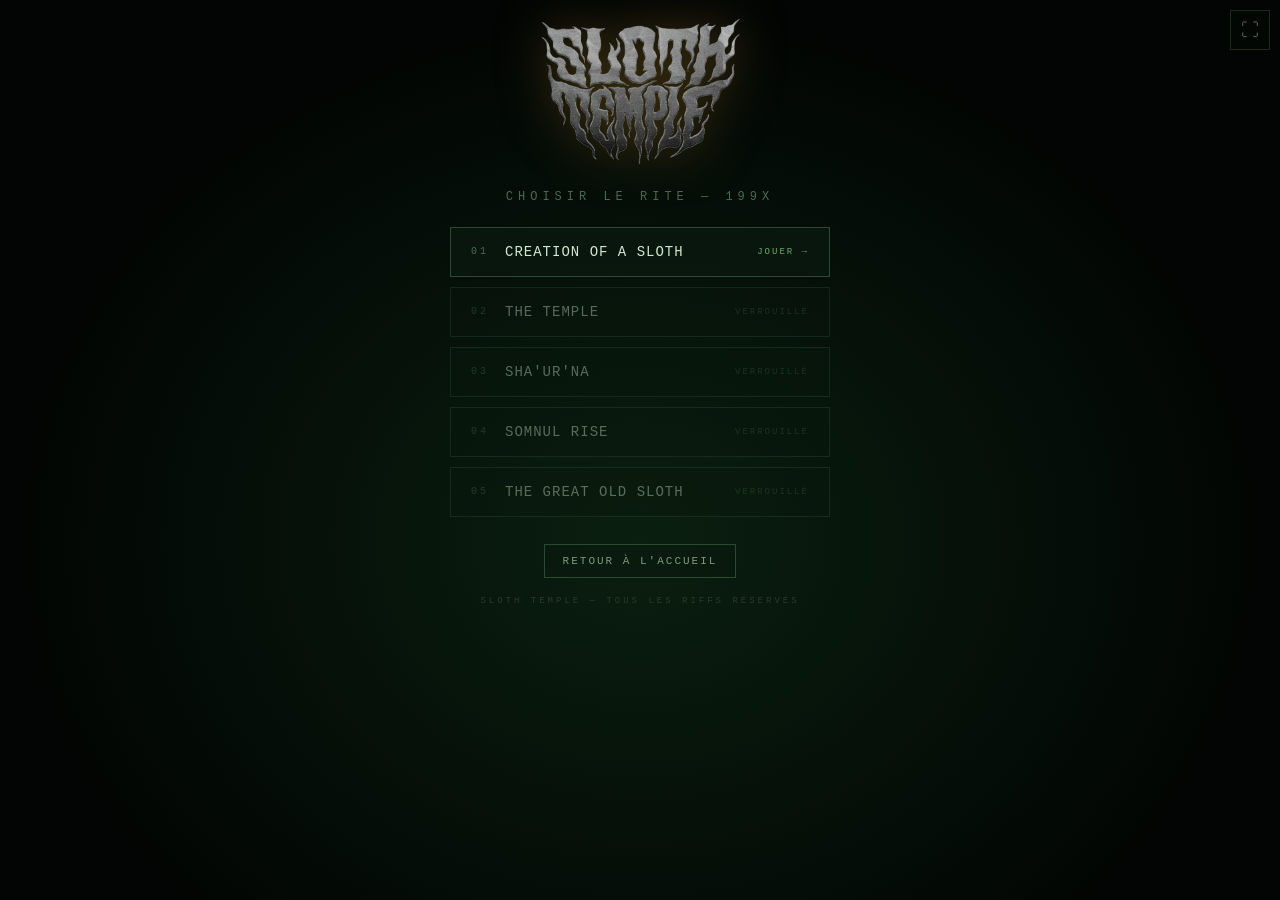
<file: levels/niveau3.html>
<!DOCTYPE html>
<html lang="fr">
<head>
<meta charset="UTF-8">
<meta name="viewport" content="width=device-width, initial-scale=1.0, maximum-scale=1.0, user-scalable=no, viewport-fit=cover">
<title>SLOTH TEMPLE - SHA'UR'NA</title>
<link rel="stylesheet" href="../css/common.css">
<style>
  html, body {
    margin: 0; padding: 0; width: 100%; height: 100%; background: #000; overflow: hidden;
    font-family: 'Courier New', monospace; touch-action: none; user-select: none; -webkit-user-select: none;
  }
  #game-wrap {
    position: fixed; inset: 0; display: flex; align-items: center; justify-content: center; background: #020503;
  }
  #game-canvas {
    display: block; image-rendering: pixelated; image-rendering: crisp-edges;
    box-shadow: 0 0 40px rgba(40, 120, 60, 0.25);
  }

  /* HUD */
  #hud {
    position: fixed; z-index: 12; pointer-events: none;
    left: 50%; transform: translateX(-50%);
    bottom: max(10px, env(safe-area-inset-bottom));
    width: min(420px, 92vw);
    display: flex; gap: 10px; align-items: flex-end; justify-content: space-between;
  }
  .hud-panel {
    background: rgba(4, 14, 8, 0.82); border: 1px solid #2a4a34;
    padding: 6px 10px; min-width: 72px;
    box-shadow: 0 0 12px rgba(74, 255, 138, 0.08);
  }
  .hud-label { color: #5a7a60; font-size: 8px; letter-spacing: 2px; margin-bottom: 3px; }
  .hud-value { color: #bfffc8; font-size: 14px; letter-spacing: 1px; font-weight: bold; }
  #hud-hp { flex: 1; }
  #hud-hp-bar { height: 8px; background: #0a140c; border: 1px solid #3a5a42; margin-top: 4px; }
  #hud-hp-fill { height: 100%; width: 100%; background: linear-gradient(to right, #3a8a4e, #6affb0); transition: width 0.1s; }
  #hud-hp-fill.low { background: linear-gradient(to right, #8a3a3a, #ff6a4a); }
  #hud-ammo.low {
    color: #ffb84a; font-size: 16px;
    text-shadow: 0 0 8px rgba(255, 170, 40, 0.65);
  }
  #hud-ammo.empty {
    color: #ff6a4a; font-size: 17px; font-weight: 900;
    text-shadow: 0 0 10px rgba(255, 80, 50, 0.75);
    animation: ammo-pulse 0.85s ease-in-out infinite;
  }
  .hud-panel.ammo-critical {
    border-color: #8a5a28;
    box-shadow: 0 0 14px rgba(255, 160, 40, 0.28);
  }
  .hud-panel.ammo-critical.empty {
    border-color: #8a3a30;
    box-shadow: 0 0 16px rgba(255, 70, 50, 0.4);
  }
  .hud-panel.ammo-critical.empty .hud-label { color: #c87860; }
  @keyframes ammo-pulse {
    0%, 100% { opacity: 1; transform: scale(1); }
    50% { opacity: 0.72; transform: scale(1.08); }
  }
  #hud-prompt {
    position: fixed; z-index: 12; pointer-events: none;
    left: 50%; top: 58%; transform: translate(-50%, -50%);
    color: #bfffc8; font-size: clamp(10px, 2.4vw, 13px); letter-spacing: 2px;
    text-shadow: 0 0 10px rgba(74, 255, 138, 0.5), 1px 1px 0 #000;
    opacity: 0; transition: opacity 0.2s; text-align: center;
    background: rgba(4, 14, 8, 0.7); border: 1px solid #3a6a48; padding: 8px 14px;
  }
  #boss-bar {
    display: none; position: fixed; z-index: 12; pointer-events: none;
    top: max(48px, calc(env(safe-area-inset-top) + 40px));
    left: 50%; transform: translateX(-50%); width: min(360px, 80vw);
  }
  #boss-name { color: #c8a040; font-size: 9px; letter-spacing: 3px; text-align: center; margin-bottom: 4px; }
  #boss-track { height: 7px; background: #140808; border: 1px solid #6a3a30; }
  #boss-fill { height: 100%; width: 100%; background: linear-gradient(to right, #8a2a2a, #ff6a4a); transition: width 0.12s; }

  #annonce {
    position: fixed; top: 22%; width: 100%; text-align: center; z-index: 14; pointer-events: none;
    color: #e8f0e0; font-size: clamp(14px, 3.5vw, 22px); letter-spacing: 4px; font-weight: bold;
    text-shadow: 0 0 14px rgba(120, 255, 140, 0.5), 2px 2px 0 #000; opacity: 0; transition: opacity 0.3s;
  }
  #tip-stack {
    position: fixed; top: max(12px, env(safe-area-inset-top)); right: max(12px, env(safe-area-inset-right));
    z-index: 22; display: flex; flex-direction: column; gap: 8px; align-items: flex-end; pointer-events: none;
    max-width: min(248px, 58vw);
  }
  .tip-bubble {
    background: rgba(4, 12, 7, 0.94); border: 1px solid #3a6a48; color: #b8d8bc;
    font-size: clamp(9px, 2.1vw, 11px); letter-spacing: 0.5px; line-height: 1.5;
    padding: 10px 12px; border-radius: 3px; box-shadow: 0 4px 18px rgba(0, 0, 0, 0.45);
    animation: tip-in 0.28s ease-out; opacity: 1; transition: opacity 0.35s;
  }
  .tip-bubble.fade-out { opacity: 0; transform: translateX(6px); }
  .tip-bubble strong {
    display: block; color: #bfffc8; font-size: clamp(9px, 2.3vw, 11px);
    letter-spacing: 2px; margin-bottom: 5px;
  }
  @keyframes tip-in {
    from { transform: translateX(14px); opacity: 0; }
    to { transform: translateX(0); opacity: 1; }
  }

  #btn-vinyl {
    position: fixed; top: 12px; left: 12px; z-index: 50; font-size: 0; width: 36px; height: 36px;
    opacity: 0.55; background: rgba(10, 24, 14, 0.85); border: 1px solid #3a6a48; color: #bfffc8;
    letter-spacing: 1px; cursor: pointer;
  }
  #btn-vinyl::after {
    content: 'MENU'; font-size: 9px; letter-spacing: 2px;
    display: flex; align-items: center; justify-content: center; width: 100%; height: 100%;
    font-family: 'Courier New', monospace;
  }
  #btn-vinyl:hover { opacity: 1; border-color: #bfffc8; }

  #intro-quote, #tutoriel, #ecran-fin {
    position: fixed; inset: 0; z-index: 25; background: rgba(2, 5, 3, 0.94);
    display: none; flex-direction: column; align-items: center; justify-content: center;
    padding: 24px; box-sizing: border-box; text-align: center;
  }
  #intro-quote h1, #tutoriel h2, #ecran-fin h1 {
    color: #bfffc8; font-size: clamp(16px, 4vw, 28px); letter-spacing: 6px;
    margin: 0 0 20px; text-shadow: 0 0 16px rgba(120, 255, 140, 0.5);
  }
  #intro-quote p, #ecran-fin p {
    color: #8ab890; font-size: clamp(12px, 2.8vw, 15px); letter-spacing: 1px;
    line-height: 1.9; max-width: 420px; margin: 0 0 28px; white-space: pre-line;
  }
  #ecran-fin p {
    white-space: normal;
  }
  #tutoriel-note { color: #5a7a60; font-size: 10px; letter-spacing: 2px; margin-top: 16px; }
  #tutoriel-grid {
    display: grid; grid-template-columns: auto 1fr; gap: 10px 20px;
    text-align: left; margin-bottom: 28px; max-width: 360px; width: 100%;
  }
  .tut-key {
    background: rgba(10, 24, 14, 0.9); border: 1px solid #3a6a48; color: #bfffc8;
    font-family: 'Courier New', monospace; font-size: clamp(11px, 2.5vw, 13px); letter-spacing: 1px;
    padding: 8px 12px; text-align: center; min-width: 72px; white-space: nowrap;
  }
  .tut-desc {
    color: #9fd8a8; font-size: clamp(11px, 2.5vw, 13px); letter-spacing: 1px;
    display: flex; align-items: center; line-height: 1.4;
  }
  #intro-ok, #tutoriel-ok, #fin-ok {
    background: rgba(20, 50, 30, 0.8); border: 1px solid #3a6a48; color: #cfe8cf;
    font-family: 'Courier New', monospace; font-size: 13px; letter-spacing: 3px;
    padding: 12px 40px; cursor: pointer;
  }
  #intro-ok:hover, #tutoriel-ok:hover, #fin-ok:hover {
    border-color: #bfffc8; box-shadow: 0 0 12px rgba(120, 255, 140, 0.25);
  }

  /* Touch UI — glassmorphism */
  #touch-ui {
    position: fixed; inset: 0; z-index: 20; pointer-events: none; display: none;
  }
  #touch-ui.visible { display: block; }
  .touch-glass {
    position: absolute; pointer-events: auto; touch-action: none;
    -webkit-tap-highlight-color: transparent;
    border-radius: 16px;
    background: linear-gradient(145deg, rgba(40, 80, 55, 0.28), rgba(10, 24, 14, 0.35));
    border: 1px solid rgba(180, 220, 190, 0.28);
    backdrop-filter: blur(10px); -webkit-backdrop-filter: blur(10px);
    box-shadow: inset 0 1px 0 rgba(255, 255, 255, 0.08), 0 8px 24px rgba(0, 0, 0, 0.35);
    color: rgba(200, 240, 210, 0.55);
    font-family: 'Courier New', monospace; font-size: 11px; letter-spacing: 1px;
    display: flex; align-items: center; justify-content: center;
    transition: background 0.12s, border-color 0.12s, color 0.12s;
  }
  .touch-glass.actif {
    background: linear-gradient(145deg, rgba(80, 180, 110, 0.45), rgba(30, 80, 50, 0.5));
    border-color: rgba(191, 255, 200, 0.75);
    color: #bfffc8;
    box-shadow: 0 0 18px rgba(74, 255, 138, 0.25), inset 0 1px 0 rgba(255, 255, 255, 0.12);
  }
  #dpad {
    position: absolute;
    z-index: 3;
    left: max(12px, env(safe-area-inset-left));
    bottom: max(88px, calc(env(safe-area-inset-bottom) + 72px));
    width: 148px; height: 148px;
  }
  #touch-fwd { width: 48px; height: 48px; left: 50px; top: 0; border-radius: 14px; }
  #touch-back { width: 48px; height: 48px; left: 50px; bottom: 0; border-radius: 14px; }
  #touch-left { width: 48px; height: 48px; left: 0; top: 50px; border-radius: 14px; }
  #touch-strafe-r { width: 48px; height: 48px; right: 0; top: 50px; border-radius: 14px; }
  /* Right cluster: ACTION + TIR above look joystick */
  #touch-right {
    position: absolute;
    z-index: 3;
    right: max(12px, env(safe-area-inset-right));
    /* Plus bas pour laisser place aux tips en haut à droite */
    bottom: max(24px, calc(env(safe-area-inset-bottom) + 10px));
    width: 156px; height: 188px;
    pointer-events: none;
  }
  #touch-right .touch-glass,
  #touch-lookjoy {
    pointer-events: auto;
  }
  #touch-lookjoy {
    position: absolute;
    right: 4px; bottom: 0;
    width: 92px; height: 92px;
    touch-action: none;
    -webkit-tap-highlight-color: transparent;
  }
  #touch-lookjoy-base {
    position: absolute; inset: 0; border-radius: 50%;
    background: linear-gradient(145deg, rgba(40, 80, 55, 0.28), rgba(10, 24, 14, 0.35));
    border: 1px solid rgba(180, 220, 190, 0.28);
    backdrop-filter: blur(10px); -webkit-backdrop-filter: blur(10px);
    box-shadow: inset 0 1px 0 rgba(255, 255, 255, 0.08), 0 8px 24px rgba(0, 0, 0, 0.35);
  }
  #touch-lookjoy.actif #touch-lookjoy-base {
    background: linear-gradient(145deg, rgba(80, 180, 110, 0.45), rgba(30, 80, 50, 0.5));
    border-color: rgba(191, 255, 200, 0.75);
    box-shadow: 0 0 18px rgba(74, 255, 138, 0.25), inset 0 1px 0 rgba(255, 255, 255, 0.12);
  }
  #touch-lookjoy-knob {
    position: absolute;
    left: 50%; top: 50%;
    width: 42px; height: 42px;
    margin: -21px 0 0 -21px;
    border-radius: 50%;
    background: linear-gradient(145deg, rgba(120, 200, 140, 0.55), rgba(40, 90, 55, 0.65));
    border: 1px solid rgba(191, 255, 200, 0.55);
    box-shadow: 0 2px 10px rgba(0, 0, 0, 0.4), inset 0 1px 0 rgba(255, 255, 255, 0.15);
    pointer-events: none;
    will-change: transform;
  }
  /* TIR: gros, haut à droite — au-dessus du joystick */
  #touch-fire {
    width: 76px; height: 76px; right: 0; bottom: 108px; border-radius: 50%;
    font-size: 13px; letter-spacing: 2px; font-weight: bold;
  }
  /* ACTION: plus petit, plus bas, à gauche du TIR */
  #touch-action {
    width: 46px; height: 46px; right: 86px; bottom: 92px; border-radius: 50%;
    font-size: 8px; letter-spacing: 1px;
  }

  /* Loading / warmup overlay */
  #temple-loading {
    position: fixed; inset: 0; z-index: 30;
    display: none; flex-direction: column; align-items: center; justify-content: center;
    background: radial-gradient(ellipse at center, #0a1810 0%, #020503 70%, #000 100%);
    pointer-events: all;
  }
  #temple-loading.visible { display: flex; }
  #temple-loading h1 {
    color: #bfffc8; font-size: clamp(14px, 3.5vw, 22px); letter-spacing: 5px;
    margin: 0 0 28px; text-shadow: 0 0 14px rgba(90, 255, 154, 0.35);
    font-weight: bold;
  }
  #temple-load-track {
    width: min(280px, 70vw); height: 6px;
    background: #0a140c; border: 1px solid #2a4a34;
  }
  #temple-load-fill {
    height: 100%; width: 0%;
    background: linear-gradient(to right, #2a6a3e, #6affb0);
    transition: width 0.08s linear;
  }
  #temple-load-pct {
    margin-top: 14px; color: #5a7a60; font-size: 11px; letter-spacing: 3px;
  }
</style>
</head>
<body>
<audio id="musique-niveau" loop preload="auto">
  <source src="../assets/audio/sha-ur-na.m4a" type="audio/mp4">
  <source src="../assets/audio/sha-ur-na.ogg" type="audio/ogg">
  <source src="../assets/audio/sha'ur'na.wav" type="audio/wav">
</audio>

<button id="btn-vinyl" onclick="slothGoToMenu()" type="button" aria-label="Menu"></button>

<div id="game-wrap"><canvas id="game-canvas" width="320" height="200"></canvas></div>
<div id="crt"></div>

<div id="boss-bar" aria-live="polite">
  <div id="boss-name">SHA'UR'NA</div>
  <div id="boss-track"><div id="boss-fill"></div></div>
</div>

<div id="hud">
  <div class="hud-panel" id="hud-hp">
    <div class="hud-label">VITALITÉ · <span id="hud-hp-text">100</span></div>
    <div id="hud-hp-bar"><div id="hud-hp-fill"></div></div>
  </div>
  <div class="hud-panel" id="hud-ammo-panel">
    <div class="hud-label" id="hud-ammo-label">MUNITIONS</div>
    <div class="hud-value" id="hud-ammo">24</div>
  </div>
  <div class="hud-panel">
    <div class="hud-label">SCEAUX</div>
    <div class="hud-value" id="hud-seals">0/4</div>
  </div>
</div>
<div id="hud-prompt">E / ACTION - Briser le sceau</div>
<div id="annonce"></div>
<div id="tip-stack" aria-live="polite"></div>

<div id="intro-quote">
  <h1>SHA'UR'NA</h1>
  <p>« Sous la pierre endormie, quatre sceaux retiennent le souffle du temple.
Somnul revient. Ce qui fut scellé doit être repris. »</p>
  <button id="intro-ok" type="button">ENTRER</button>
</div>

<div id="temple-loading" aria-live="polite" aria-busy="true">
  <h1>CHARGEMENT DU TEMPLE…</h1>
  <div id="temple-load-track"><div id="temple-load-fill"></div></div>
  <div id="temple-load-pct">0%</div>
</div>

<div id="tutoriel">
  <h2>CONTRÔLES</h2>
  <div id="tutoriel-grid"></div>
  <button id="tutoriel-ok" type="button">COMMENCER LE RITE</button>
  <div id="tutoriel-note">Trois sceaux. Puis le quatrième - qui ne dormira pas.</div>
</div>

<div id="touch-ui">
  <div id="dpad">
    <div class="touch-glass" id="touch-fwd">▲</div>
    <div class="touch-glass" id="touch-back">▼</div>
    <div class="touch-glass" id="touch-left">◀</div>
    <div class="touch-glass" id="touch-strafe-r">▶</div>
  </div>
  <div id="touch-right">
    <div class="touch-glass" id="touch-action">ACTION</div>
    <div class="touch-glass" id="touch-fire">TIR</div>
    <div id="touch-lookjoy" aria-label="Regard">
      <div id="touch-lookjoy-base"></div>
      <div id="touch-lookjoy-knob"></div>
    </div>
  </div>
</div>

<div id="ecran-fin">
  <h1 id="fin-titre"></h1>
  <p id="fin-texte"></p>
  <button id="fin-ok" type="button">RETOUR AU TEMPLE</button>
</div>

<script src="../js/common.js?v=ampSpark1"></script>
<script src="./niveau3/utils.js?v=ampSpark1"></script>
<script src="./niveau3/art.js?v=ampSpark1"></script>
<script src="./niveau3/map.js?v=ampSpark1"></script>
<script src="./niveau3/audio.js?v=ampSpark1"></script>
<script src="./niveau3/raycaster.js?v=ampSpark1"></script>
<script src="./niveau3/engine3d.js?v=ampSpark1"></script>
<script src="./niveau3/renderer.js?v=ampSpark1"></script>
<script src="./niveau3/player.js?v=ampSpark1"></script>
<script src="./niveau3/enemy.js?v=ampSpark1"></script>
<script src="./niveau3/hud.js?v=ampSpark1"></script>
<script src="./niveau3/touch.js?v=ampSpark1"></script>
<script src="./niveau3/warmup.js?v=ampSpark1"></script>
<script src="./niveau3/game.js?v=ampSpark1"></script>
</body>
</html>
</file>
<file: css/common.css>
/* SLOTH TEMPLE — styles partagés */
html, body {
  margin: 0;
  padding: 0;
  background: #020503;
  font-family: 'Courier New', monospace;
  color: #9fd8a8;
  height: 100%;
  overflow: hidden;
}

#crt {
  pointer-events: none;
  position: fixed;
  inset: 0;
  z-index: 5;
  background: repeating-linear-gradient(
    to bottom,
    rgba(0, 0, 0, 0.2) 0px,
    rgba(0, 0, 0, 0.2) 1px,
    transparent 2px,
    transparent 4px
  );
}

#game-shell {
  position: fixed;
  inset: 0;
  z-index: 5;
  display: none;
  background: #000;
}

#game-frame {
  width: 100%;
  height: 100%;
  border: none;
  display: block;
}

#btn-fullscreen {
  position: fixed;
  top: max(10px, env(safe-area-inset-top));
  right: max(10px, env(safe-area-inset-right));
  z-index: 300;
  background: rgba(4, 12, 7, 0.75);
  border: 1px solid #2a4a34;
  color: #8ab890;
  font-family: 'Courier New', monospace;
  font-size: 18px;
  width: 40px;
  height: 40px;
  cursor: pointer;
  opacity: 0.55;
  transition: opacity 0.2s, border-color 0.2s, box-shadow 0.2s;
  -webkit-tap-highlight-color: transparent;
}

#btn-fullscreen:hover,
#btn-fullscreen.actif {
  opacity: 1;
  border-color: #bfffc8;
  box-shadow: 0 0 10px rgba(120, 255, 140, 0.25);
}

#btn-dev-skip {
  position: fixed;
  top: max(10px, env(safe-area-inset-top));
  left: 52px;
  z-index: 100;
  background: rgba(40, 20, 10, 0.75);
  border: 1px dashed #6a4a30;
  color: #aa8a60;
  font-family: 'Courier New', monospace;
  font-size: 10px;
  letter-spacing: 1px;
  padding: 8px 10px;
  cursor: pointer;
  opacity: 0.55;
  transition: opacity 0.2s, border-color 0.2s;
  -webkit-tap-highlight-color: transparent;
}

#btn-dev-skip:hover {
  opacity: 1;
  border-color: #c8a040;
  color: #e8c880;
}

/* Plein écran mobile : rotation paysage forcée en portrait */
html.fs-landscape body {
  position: fixed;
  top: 0;
  left: 0;
  width: 100vh;
  height: 100vw;
  transform: rotate(90deg) translateY(-100%);
  transform-origin: top left;
  overflow: hidden;
}

html.fs-landscape #btn-fullscreen {
  transform: rotate(-90deg);
  top: max(10px, env(safe-area-inset-right));
  right: auto;
  left: max(10px, env(safe-area-inset-top));
}
</file>
